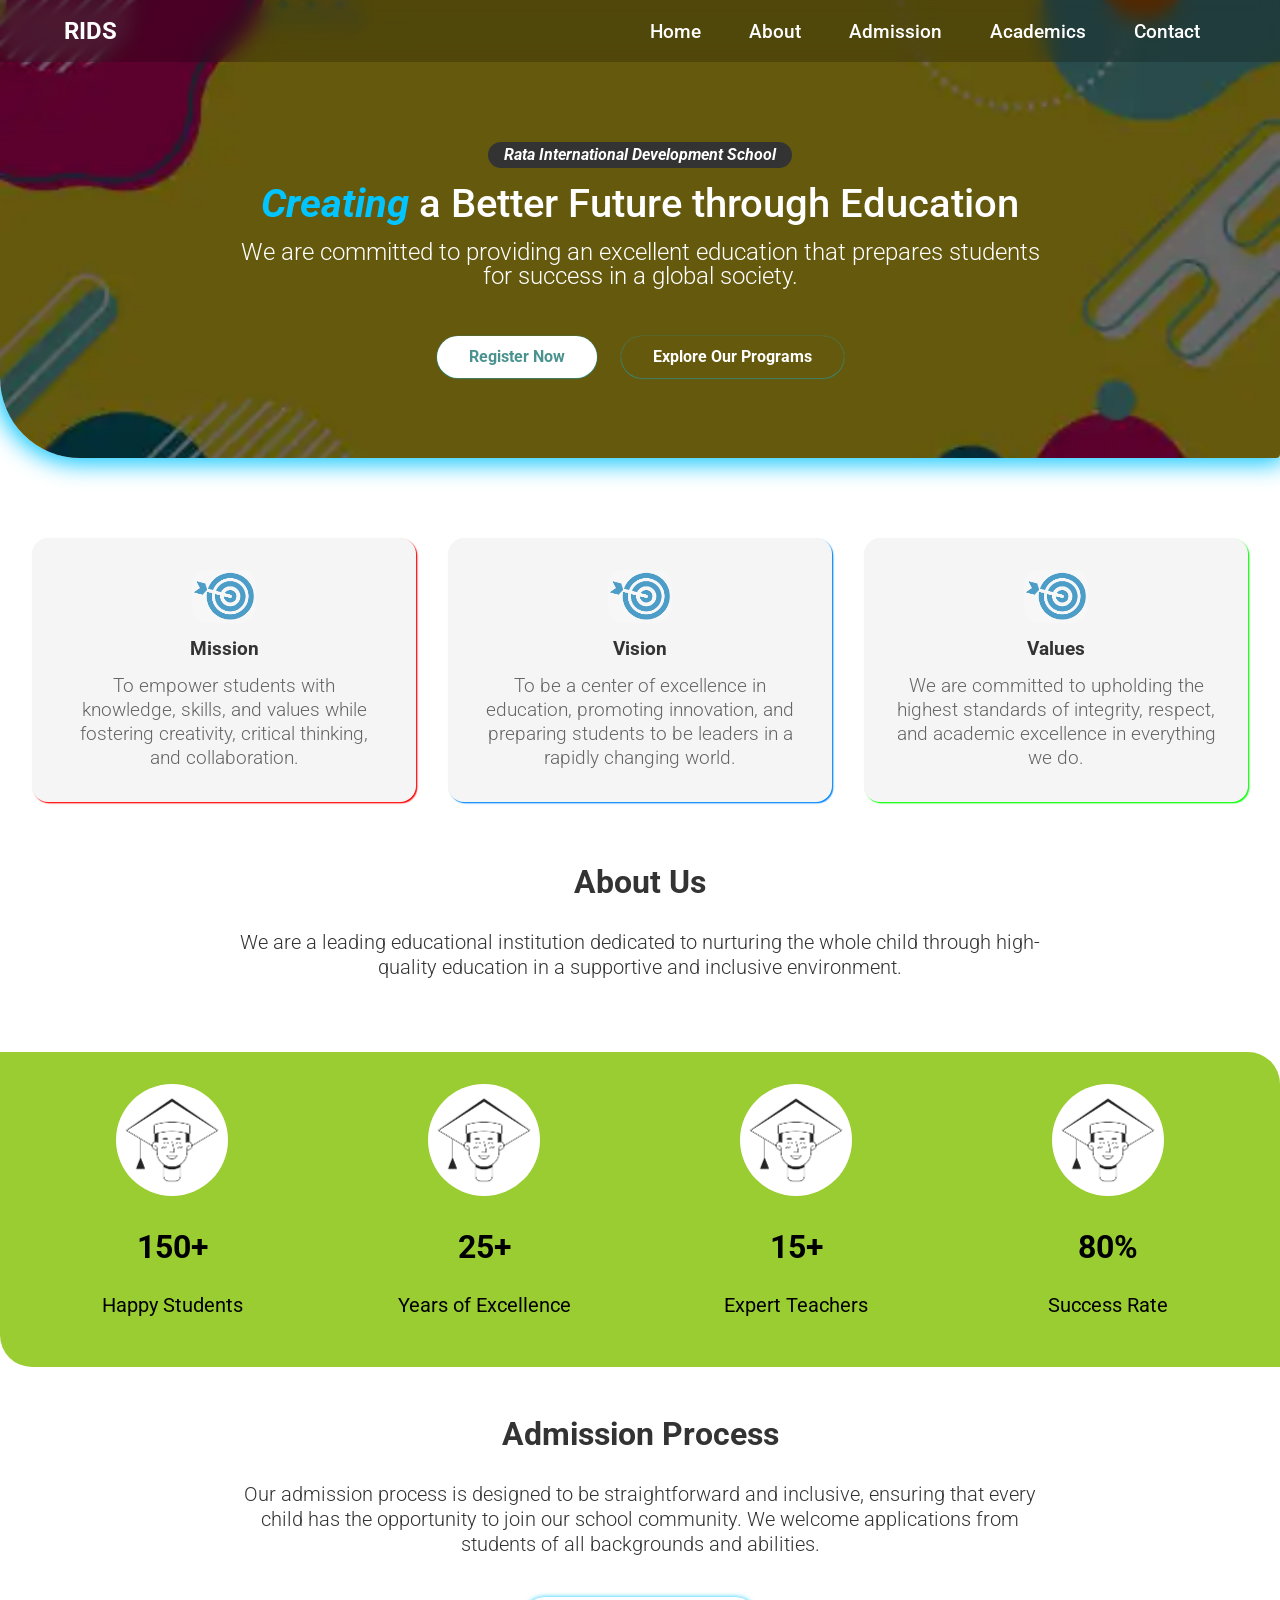
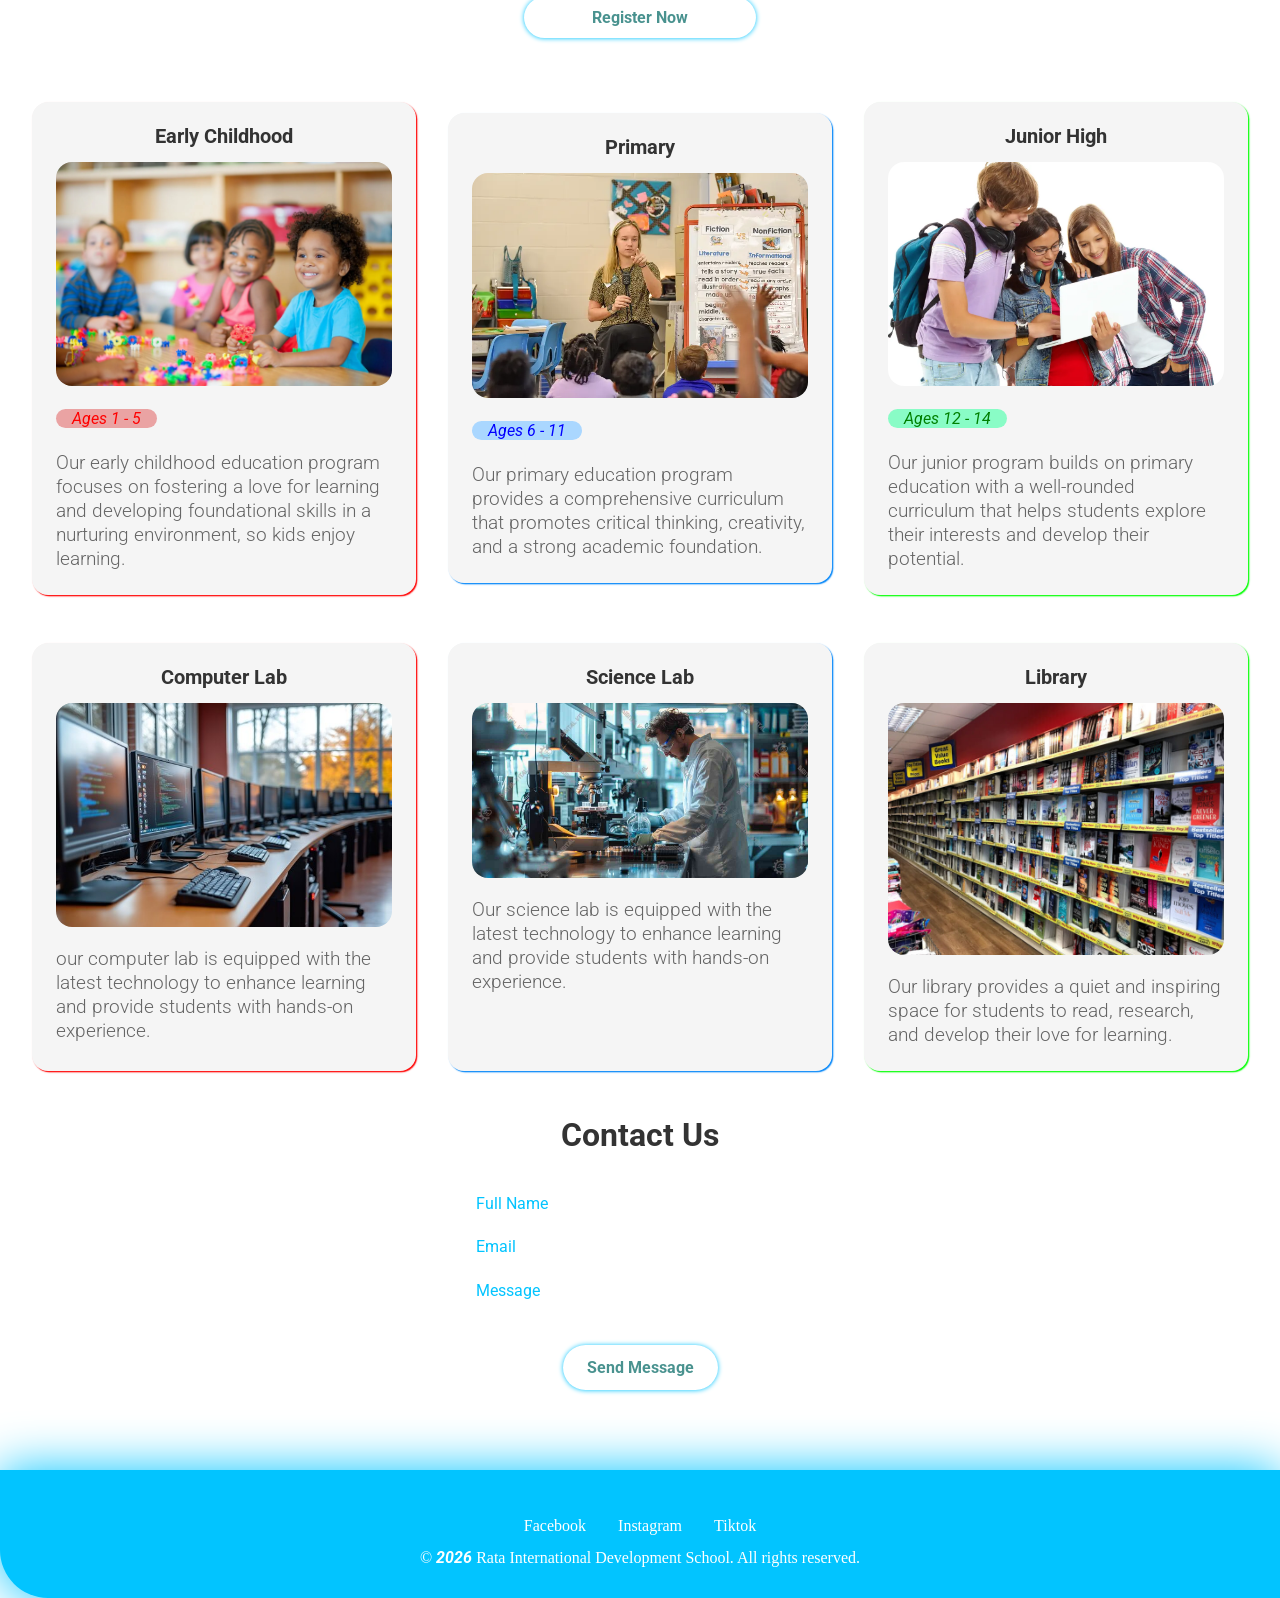
<file: index.html>
<!DOCTYPE html>
<html lang="en">

<head>
    <meta charset="UTF-8">
    <meta name="viewport" content="width=device-width, initial-scale=1.0">
    <title>Rata International Development School- Home</title>
    <!-- Add this near the top of your <head> tag -->
    <link rel="preload" as="image" href="images/ece_background_copy.webp" type="image/webp">
    <link rel="preconnect" href="https://fonts.googleapis.com">
    <link rel="preconnect" href="https://fonts.gstatic.com" crossorigin>
    <link href="https://fonts.googleapis.com/css2?family=Roboto:ital,wght@0,100..900;1,100..900&display=swap"
        rel="stylesheet">
    <link rel="stylesheet" href="./app.css">
</head>

<body>
    <div class="container">

        <nav class="navbar">
            <div class="navbar-container">
                <a href="./index.html" class="navbar-logo">RIDS</a>
                <button class="navbar-toggle">
                    <span class="bar"></span>
                    <span class="bar"></span>
                    <span class="bar"></span>
                </button>
                <ul class="navbar-menu">
                    <li><a href="./index.html">Home</a></li>
                    <li><a href="#home_about_us">About</a></li>
                    <li><a href="#home_admission">Admission</a></li>
                    <li><a href="#home_programs">Academics</a></li>
                    <li><a href="#contact_us">Contact</a></li>
                </ul>
            </div>
        </nav>
        <main>
            <section class=" home_hero_content">
                <span class="sch-name">Rata International Development School</span>
                <h1><span>Creating</span> a Better Future through Education</h1>
                <p>We are committed to providing an excellent education that prepares students for success in a global
                    society.</p>
                <div class="home_links">
                    <a href="./admission-form.html" class="apply_now">Register Now</a>
                    <a href="#home_programs" class="explore_programs">Explore Our Programs</a>
                </div>
            </section>
    </div>


    <section class="cards">
        <div class="card">
            <img src="./images/cards_icon.png" alt="Card Image">
            <h3 class="feature_header">Mission</h3>
            <p>To empower students with knowledge, skills, and values while fostering creativity, critical
                thinking, and
                collaboration.</p>
        </div>
        <div class="card">
            <img src="./images/cards_icon.png" alt="Card Image">
            <h3 class="feature_header">Vision</h3>
            <p>To be a center of excellence in education, promoting innovation, and preparing students to be
                leaders in
                a rapidly changing world.</p>
        </div>
        <div class="card">
            <img src="./images/cards_icon.png" alt="Card Image">
            <h3 class="feature_header">Values</h3>
            <p>We are committed to upholding the highest standards of integrity, respect, and academic
                excellence in
                everything we do.</p>
        </div>
    </section>



    <section>
        <div class="about_us" id="home_about_us">
            <h2>About Us</h2>
            <p>We are a leading educational institution dedicated to nurturing the whole child through
                high-quality
                education in a supportive and inclusive environment.</p>
        </div>
    </section>

    <section>
        <div id="management_content">
            <div id="management">
                <img src="./images/happy-student.png" alt="total number of students">
                <h3>150+</h3>
                <p>Happy Students</p>
            </div>
            <div id="management">
                <img src="./images/happy-student.png" alt="total number of students">
                <h3>25+</h3>
                <p>Years of Excellence</p>
            </div>
            <div id="management">
                <img src="./images/happy-student.png" alt="total number of students">
                <h3>15+</h3>
                <p>Expert Teachers</p>
            </div>
            <div id="management">
                <img src="./images/happy-student.png" alt="total number of students">
                <h3>80%</h3>
                <p>Success Rate</p>
            </div>
        </div>
    </section>

    <section>
        <div class="admission" id="home_admission">
            <h3>Admission Process</h3>
            <p>Our admission process is designed to be straightforward and inclusive, ensuring that every child
                has the
                opportunity to join our school community. We welcome applications from students of all
                backgrounds and
                abilities.</p>
            <div class="apply_now_mid">
                <button class="btn_apply_now">
                    <a href="./admission-form.html">Register Now</a>
                </button>
            </div>
        </div>
    </section>


    <!-- Programs Section -->

    <section>
        <div class="programs" id="home_programs">
            <div class="program">
                <a href="./early_childhood.html">
                    <h4>Early Childhood</h4>
                    <img src="./images/early_childhood.webp" alt="Early Childhood Education" loading="lazy">
                    <p class="ages earlychild-ages"><span>Ages 1 - 5</span></p>
                    <p>Our early childhood education program focuses on fostering a love for learning and developing
                        foundational skills in a nurturing environment, so kids enjoy learning.</p>
                </a>
            </div>
            <div class="program">
                <a href="./primaryeducation.html">
                    <h4>Primary</h4>
                    <img src="./images/mid_level.webp" alt="Child Learning" loading="lazy">
                    <p class="ages primary-age"><span>Ages 6 - 11</span></p>
                    <p>Our primary education program provides a comprehensive curriculum that promotes critical
                        thinking,
                        creativity, and a strong academic foundation.</p>
                </a>
            </div>
            <div class="program">
                <a href="./junior_high.html">
                    <h4>Junior High</h4>
                    <img src="./images/teenagers-watching-some-videos.webp" alt="Junior Students Learning"
                        loading="lazy">
                    <p class="ages junior-age"><span>Ages 12 - 14</span></p>
                    <p>Our junior program builds on primary education with a well-rounded curriculum that helps
                        students
                        explore their interests and develop their potential.</p>
                </a>
            </div>
        </div>
        </div>
    </section>

    <!-- Facilities Section -->

    <section>
        <div class="facilities" id="home_facilities">
            <div class="facility">
                <h4>Computer Lab</h4>
                <img src="./images/computer_lab.jpg" alt="Computer Lab" loading="lazy">
                <p>our computer lab is equipped with the latest technology to enhance learning and provide students with
                    hands-on experience.</p>
            </div>
            <div class="facility">
                <h4>Science Lab</h4>
                <img src="./images/science-lab.jpg" alt="Science Lab" loading="lazy">
                <p>Our science lab is equipped with the latest technology to enhance learning and provide students with
                    hands-on experience.</p>
            </div>
            <div class="facility">
                <h4>Library</h4>
                <img src="./images/bookstation.jpeg" alt="Library" loading="lazy">
                <p>Our library provides a quiet and inspiring space for students to read, research, and develop their
                    love for learning.</p>
            </div>
        </div>
    </section>

    <!-- Contact Us Section -->

    <section>
        <div id="contact_us" class="home_contact_us">
            <form>
                <h2>Contact Us</h2>
                <div class="form-example">
                    <label for="full_name">
                        <input type="text" id="full_name" name="full_name" size="40" placeholder="Full Name" required>
                    </label>
                </div>
                <div class="form-example">
                    <label for="email">
                        <input type="email" id="email" name="email" size="40" placeholder="Email" required>
                    </label>
                </div>
                <div class="form-example">
                    <label for="message">
                        <input id="message" name="message" placeholder="Message" maxlength="500" size="40" required>
                    </label>
                </div>
                <div id="btn_mess_button">
                    <button type="submit">Send Message</button>
                </div>
            </form>
        </div>
    </section>

    <!-- Footer Section -->

    <footer>
        <div class="social_media">
            <ul>
                <li><a href="https://www.facebook.com/" target="_blank">Facebook</a></li>
                <li><a href="https://www.instagram.com/" target="_blank">Instagram</a></li>
                <li><a href="https://www.tiktok.com/" target="_blank">Tiktok</a></li>
            </ul>
        </div>
        <p>&copy; <span id="copyrightYear"></span> Rata International Development School. All rights reserved.</p>
    </footer>
    </main>
    <script src="index.js"></script>
</body>

</html>
</file>
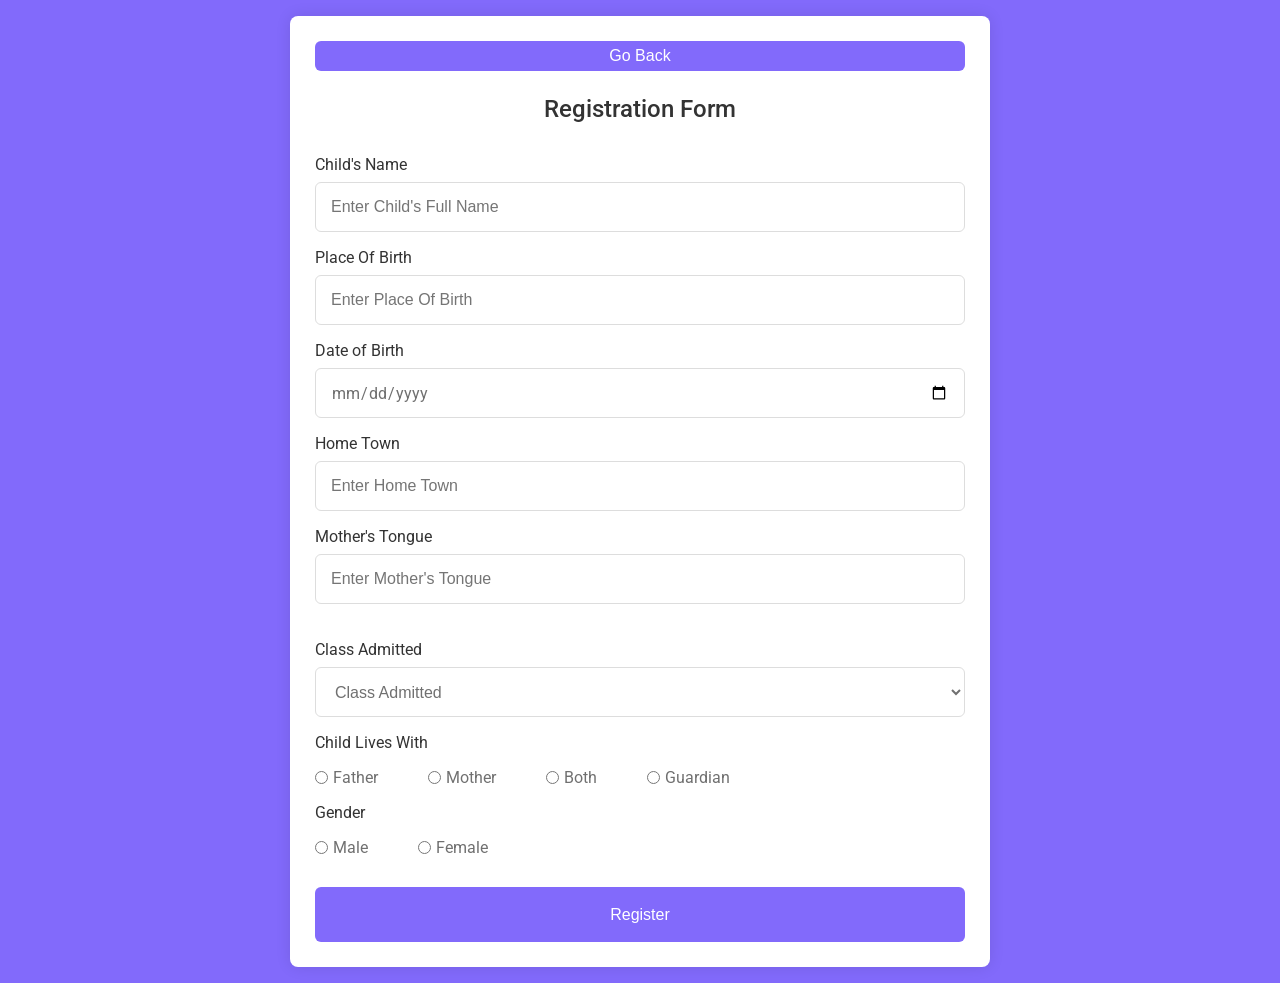
<file: admission-form.html>
<!DOCTYPE html>
<html lang="en">

<head>
    <meta charset="UTF-8">
    <meta name="viewport" content="width=device-width, initial-scale=1.0">
    <title>Registration Form</title>
    <link rel="preconnect" href="https://fonts.googleapis.com">
    <link rel="preconnect" href="https://fonts.gstatic.com" crossorigin>
    <link href="https://fonts.googleapis.com/css2?family=Roboto:ital,wght@0,100..900;1,100..900&display=swap"
        rel="stylesheet">
    <link rel="preconnect" href="https://fonts.googleapis.com">
    <link rel="preconnect" href="https://fonts.gstatic.com" crossorigin>
    <link
        href="https://fonts.googleapis.com/css2?family=Open+Sans:ital,wght@0,300..800;1,300..800&family=Roboto:ital,wght@0,100..900;1,100..900&display=swap"
        rel="stylesheet">
    <link rel="stylesheet" href="./admission.css">
</head>

<body>
    <section class="container-form">
        <div class="back-btn">
            <a href="./index.html">
                <button>Go Back</button>
            </a>
        </div>
        <header class="registration">Registration Form</header>
        <form action="#" class="form" id="registrationForm" autocomplete="off">
            <div class="input-box">
                <label for="childName">Child's Name</label>
                <input type="text" id="childName" placeholder="Enter child's full name">
                <p id="nameHint"></p>
            </div>
            <div class="input-box">
                <label for="placeOfBirth">Place Of Birth</label>
                <input type="text" id="placeOfBirth" placeholder="Enter place of birth">
            </div>
            <div class="input-box">
                <label for="dateOfBirth">Date of Birth</label>
                <input type="date" id="dateOfBirth" name="date" placeholder="Date of birth">
            </div>

            <div class="input-box">
                <label for="homeTown">Home Town</label>
                <input type="text" id="homeTown" placeholder="Enter home town">
            </div>
            <div class="input-box address">
                <label for="motherTongue">Mother's Tongue</label>
                <input type="text" id="motherTongue" placeholder="Enter mother's tongue">
            </div>
            <div class="input-box class-admitted">
                <label>Class Admitted</label>
            </div>
            <div class="select-box">
                <select id="classAdmitted">
                    <option value="" disabled selected>Class Admitted</option>
                    <option value="creche">Creche/Nursery</option>
                    <option value="kg-1">Kindergarten 1</option>
                    <option value="kg-2">Kindergarten 2</option>
                    <option value="b-1">Basic 1</option>
                    <option value="b-2">Basic 2</option>
                    <option value="b-3">Basic 3</option>
                    <option value="b-4">Basic 4</option>
                    <option value="b-5">Basic 5</option>
                    <option value="b-6">Basic 6</option>
                    <option value="b-7">Basic 7</option>
                    <option value="b-8">Basic 8</option>
                </select>
            </div>
            <div class="parent-box">
                <h3>Child Lives With</h3>
                <div class="parent-option" id="parentSelected">
                    <div class="radio-option">
                        <input type="radio" id="check-father" class="parent-toggle" name="radio" value="father">
                        <label for="check-father">Father</label>
                    </div>
                    <div class="radio-option">
                        <input type="radio" id="check-mother" class="parent-toggle" name="radio" value="mother">
                        <label for="check-mother">Mother</label>
                    </div>
                    <div class="radio-option">
                        <input type="radio" id="check-both-parents" class="parent-toggle" name="radio" value="both">
                        <label for="check-both-parents">Both</label>
                    </div>
                    <div class="radio-option">
                        <input type="radio" id="check-guardian" class="parent-toggle" name="radio" value="guardian">
                        <label for="check-guardian">Guardian</label>
                    </div>
                </div>
            </div>

            <div class="gender-box">
                <h3>Gender</h3>
                <div class="gender-option" id="genderSelected">
                    <div class="gender">
                        <input type="radio" id="check-male" name="gender" value="Male">
                        <label for="check-male">Male</label>
                    </div>
                    <div class="gender">
                        <input type="radio" id="check-female" name="gender" value="Female">
                        <label for="check-female">Female</label>
                    </div>
                </div>
            </div>
            <div class="family-name">
                <div class="mother-data">
                    <div class="input-box">
                        <h3>Mother's Details</h3>
                        <label>Mother's Full Name</label>
                        <input type="text" id="motherName" placeholder="Enter mother's full name">
                        <div class="input-box column">
                            <input type="text" id="motherAddress" placeholder="Enter address">
                            <input type="text" id="motherContact" maxlength="10" placeholder="Enter contact">
                        </div>
                        <p id="motherContactHint" class="contactHint"></p>
                    </div>
                </div>

                <div class="father-data">
                    <div class="input-box">
                        <h3>Father's Details</h3>
                        <label>Father's Full Name</label>
                        <input type="text" id="fatherName" placeholder="Enter father's full name">
                        <div class="input-box column">
                            <input type="text" id="fatherAddress" placeholder="Enter address">
                            <input type="text" id="fatherContact" maxlength="10" placeholder="Enter contact">
                        </div>
                        <p id="fatherContactHint" class="contactHint"></p>
                    </div>
                </div>

                <div class="guardian-data">
                    <div class="input-box">
                        <h3>Guardian's Details</h3>
                        <label>Guardian's Full Name</label>
                        <input type="text" id="guardianName" placeholder="Enter guardian's full name">
                        <div class="input-box column">
                            <input type="text" id="guardianAddress" placeholder="Enter address">
                            <input type="text" id="guardianContact" maxlength="10" placeholder="Enter contact">
                        </div>
                        <p id="guardianContactHint" class="contactHint"></p>
                    </div>
                </div>


                <div class="both-data">
                    <div class="input-box">
                        <h3>Both Parent's Details</h3>
                        <label>Mother's Full Name</label>
                        <input type="text" id="bothMotherName" placeholder="Enter mother's full name">
                    </div>
                    <div class="input-box column">
                        <input type="text" id="bothMotherAddress" placeholder="Enter address">
                        <input type="text" id="bothMotherContact" maxlength="10" placeholder="Enter contact">
                    </div>

                    <p id="bothMotherContactHint" class="contactHint"></p>

                    <div class="input-box">
                        <label>Father's Full Name</label>
                        <input type="text" id="bothFatherName" placeholder="Enter father's full name">
                    </div>
                    <div class="input-box column">
                        <input type="text" id="bothFatherAddress" placeholder="Enter address">
                        <input type="text" id="bothFatherContact" maxlength="10" placeholder="Enter contact">
                    </div>
                    <p id="bothFatherContactHint" class="contactHint"></p>
                </div>
            </div>
            <div class="button">
                <input type="submit" id="registerButton" value="Register">
            </div>
            <div id="submitSuccessMsg" class="success-message" style="display: none;"></div>
        </form>
    </section>
    <script src="./registrationForm.js"></script>
</body>

</html>
</file>
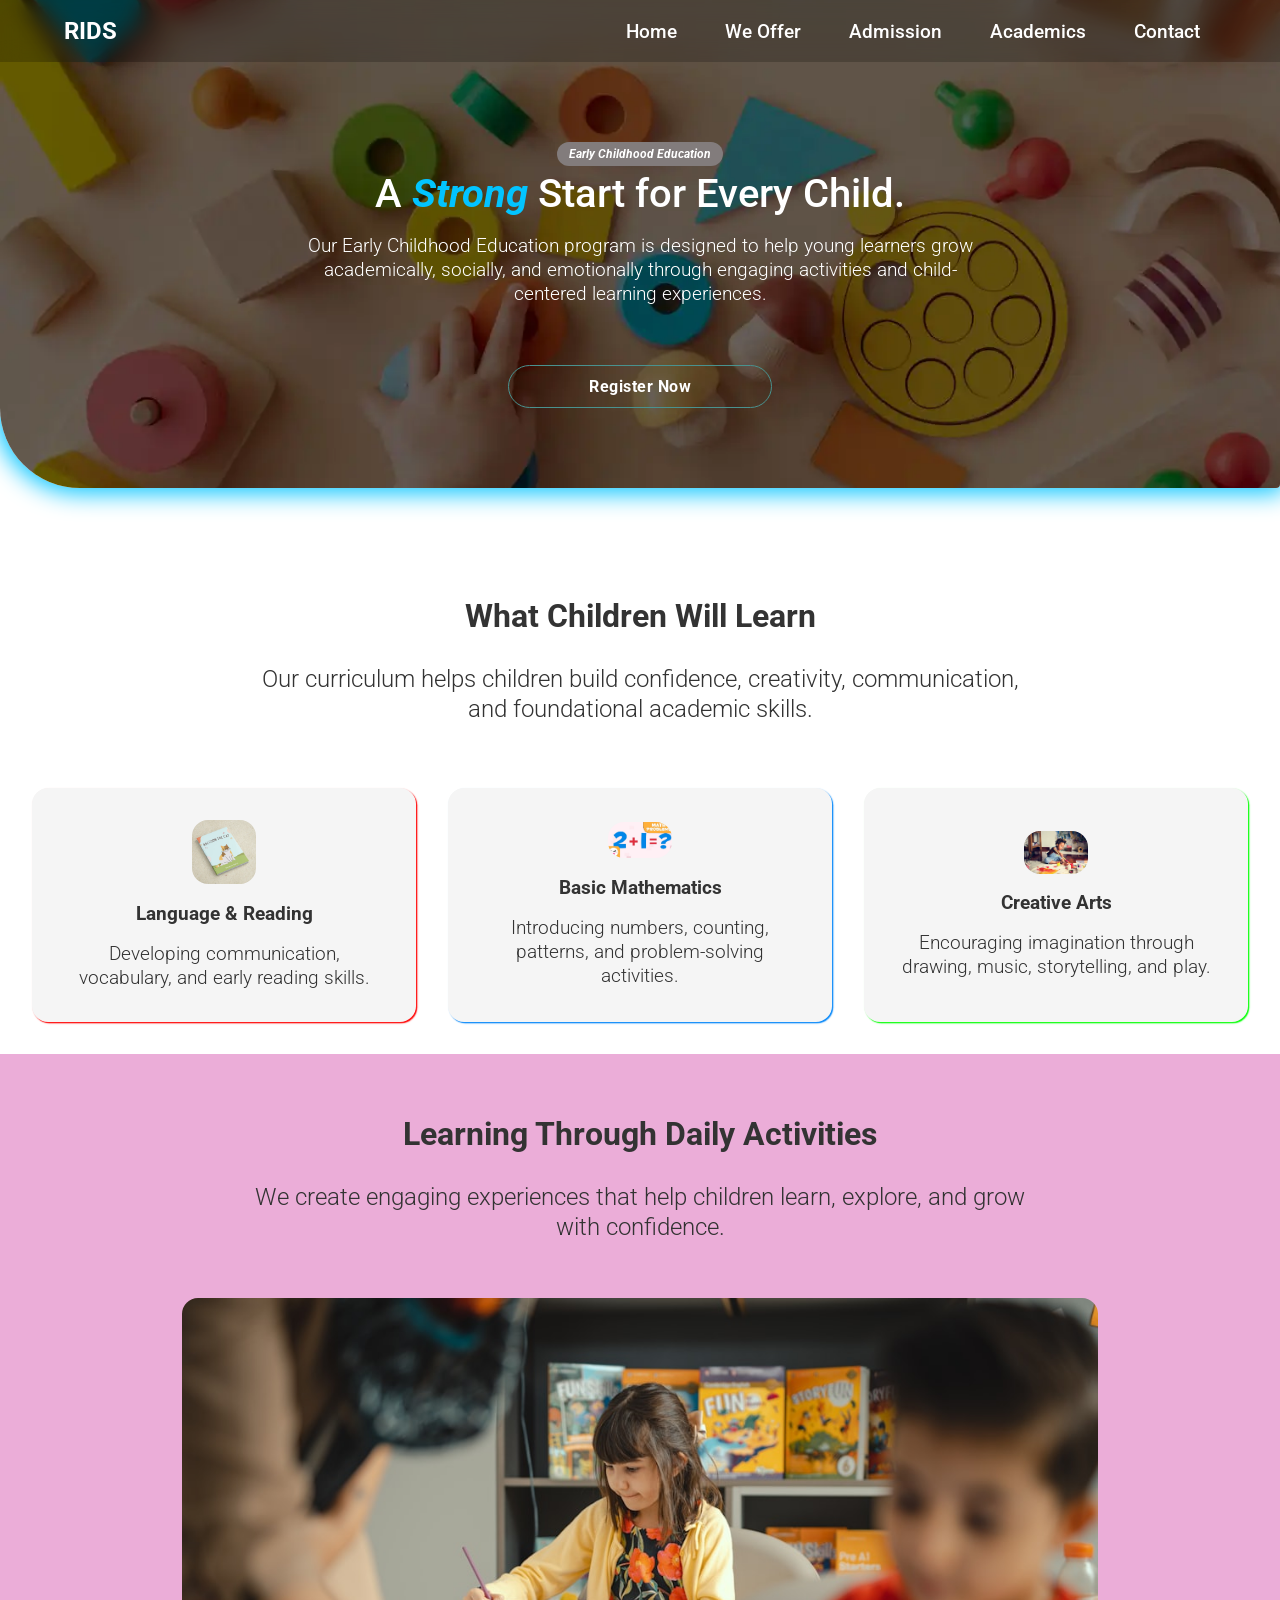
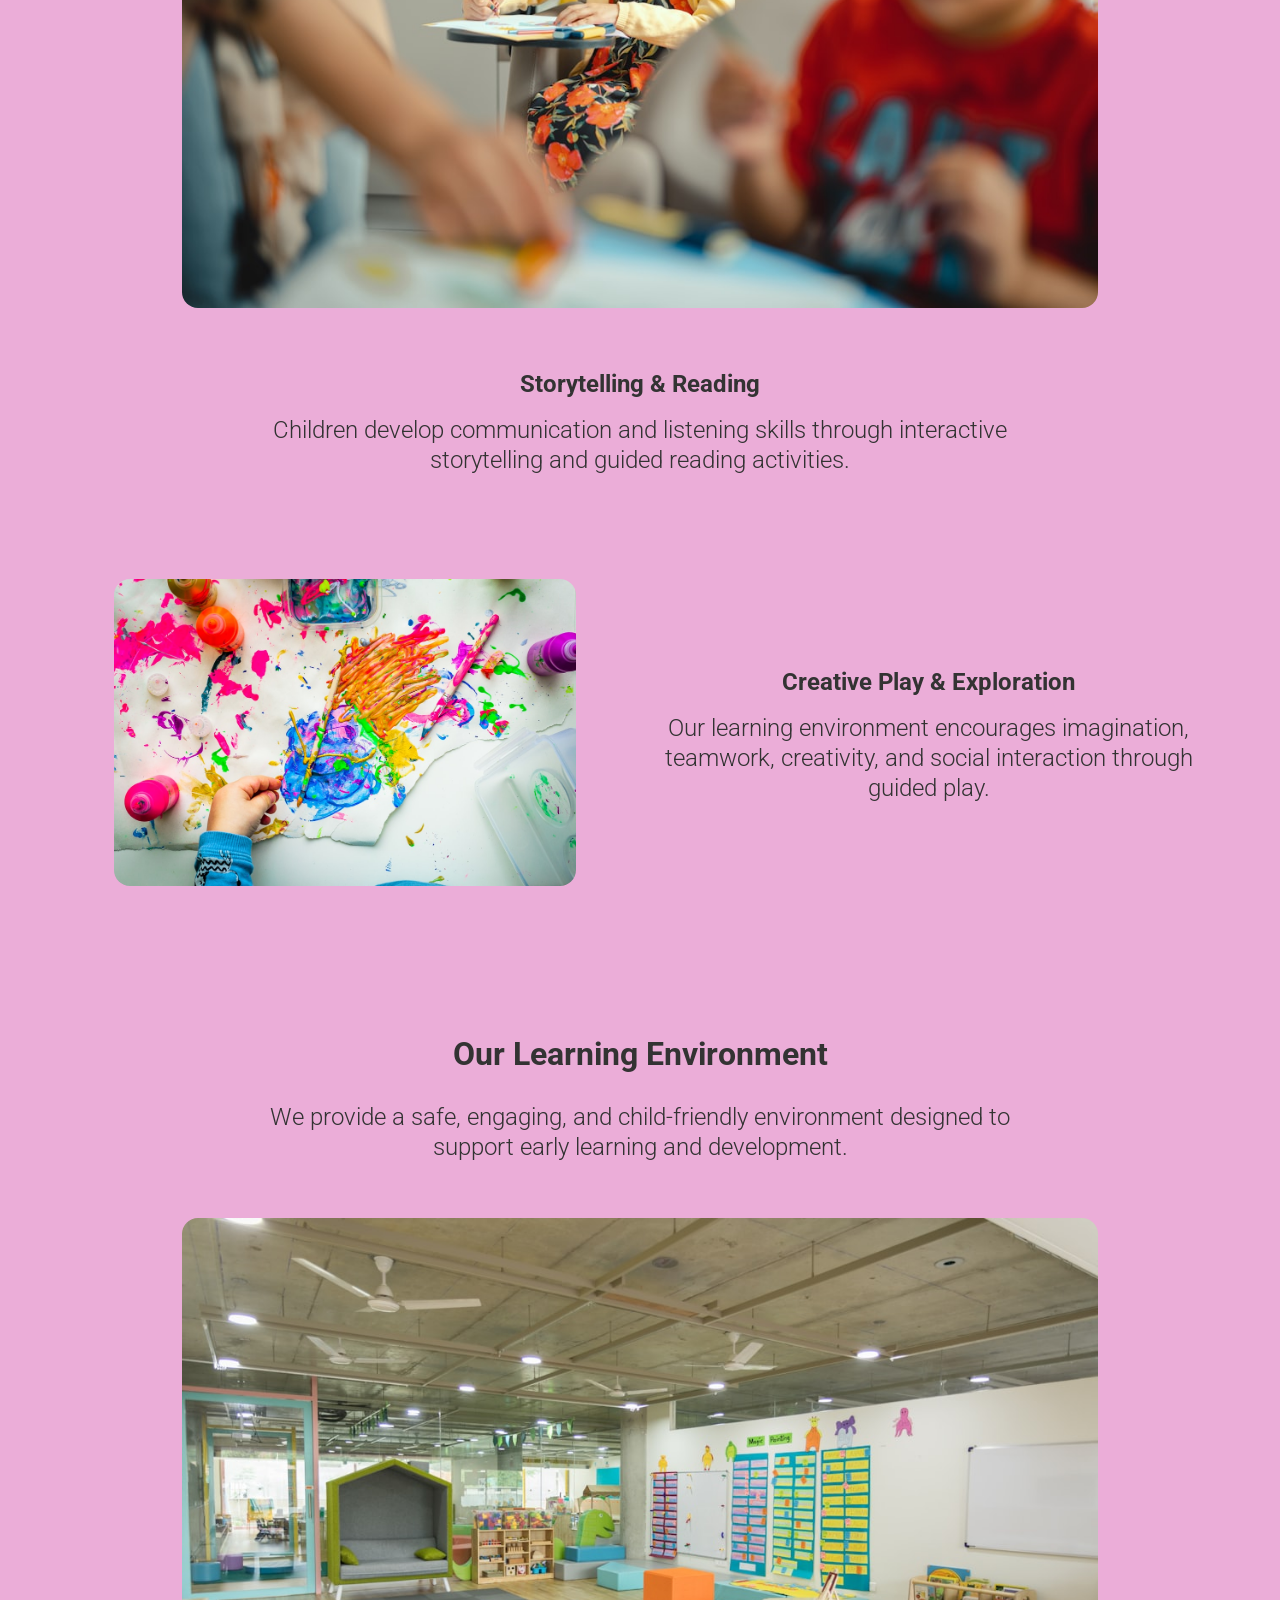
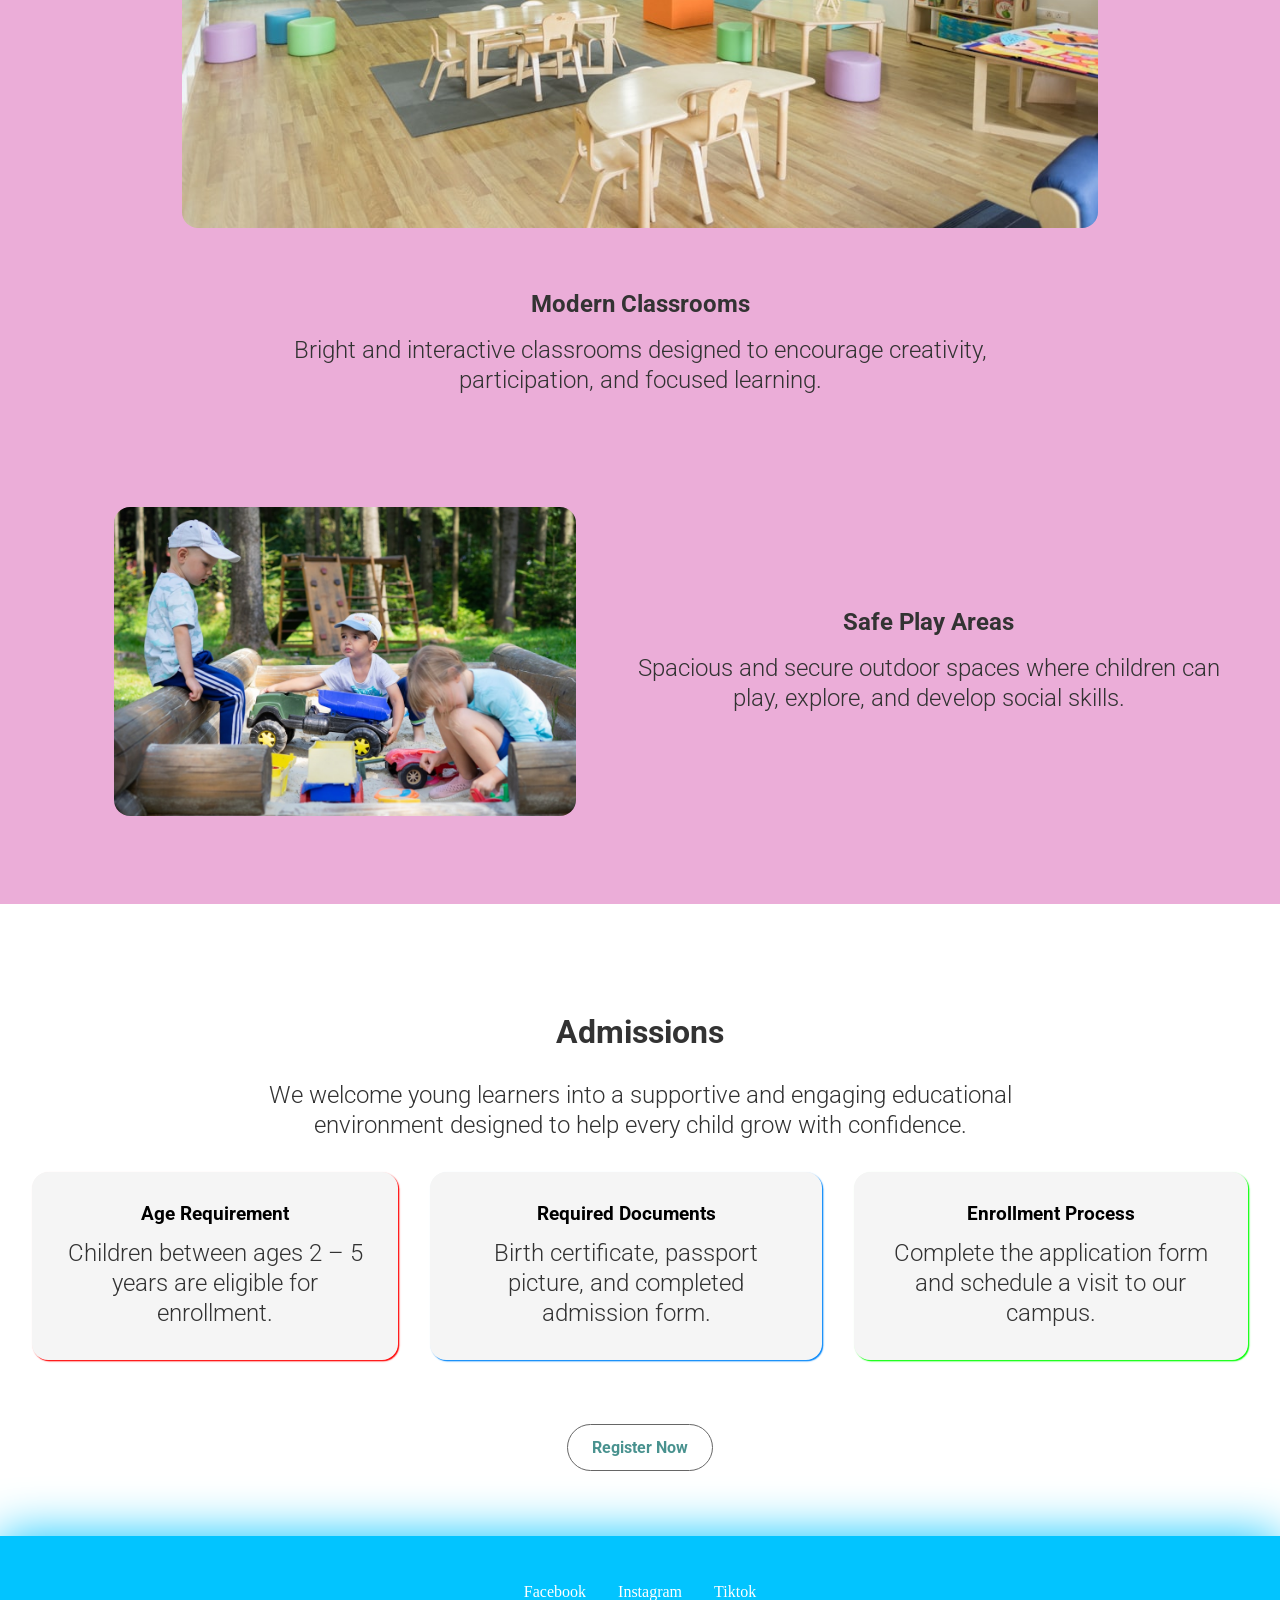
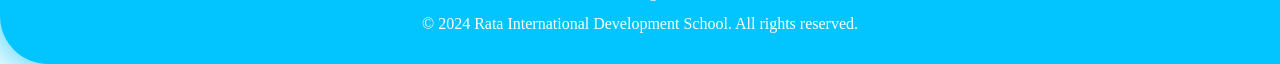
<file: early_childhood.html>
<!DOCTYPE html>
<html lang="en">

<head>
    <meta charset="UTF-8">
    <meta name="viewport" content="width=device-width, initial-scale=1.0">
    <title>Early Childhood Education</title>
    <!-- Add this near the top of your <head> tag -->
    <link rel="preload" as="image" href="images/classroom_copy.webp" type="image/webp">
    <link rel="preconnect" href="https://fonts.googleapis.com">
    <link rel="preconnect" href="https://fonts.gstatic.com" crossorigin>
    <link href="https://fonts.googleapis.com/css2?family=Roboto:ital,wght@0,100..900;1,100..900&display=swap"
        rel="stylesheet">

    <link rel="stylesheet" href="./app.css">
</head>

<body>
    <div class="container-ece">
        <nav class="navbar">
            <div class="navbar-container">
                <a href="./index.html" class="navbar-logo">RIDS</a>
                <button class="navbar-toggle">
                    <span class="bar"></span>
                    <span class="bar"></span>
                    <span class="bar"></span>
                </button>
                <ul class="navbar-menu">
                    <li><a href="./index.html">Home</a></li>
                    <li><a href="#learning">We Offer</a></li>
                    <li><a href="#admission_section">Admission</a></li>
                    <li><a href="#activities-section">Academics</a></li>
                    <li><a href="#home_contact_us">Contact</a></li>
                </ul>
            </div>
        </nav>

        <main id="main_background_content">
            <section class="ece_hero">
                <div class="ece_hero_content">
                    <span class="ece">Early Childhood Education</span>
                    <h1>A <span>Strong</span> Start for Every Child.</h1>
                    <p> Our Early Childhood Education program is designed to help young learners grow academically,
                        socially, and emotionally through engaging activities and child-centered learning experiences.
                    </p>
                    <a href="./admission-form.html" class="ece_btn">Register Now</a>
                </div>
            </section>
    </div>

    <section class="learning_section" id="learning">
        <div class="learning_heading">
            <h2>What Children Will Learn</h2>
            <p>
                Our curriculum helps children build confidence, creativity, communication, and foundational academic
                skills.
            </p>
        </div>
        <div class="learning_cards">
            <div class="learning_card">
                <img src="./images/books.webp" alt="Reading Icon">
                <h3>Language & Reading</h3>
                <p>
                    Developing communication, vocabulary, and early reading skills.
                </p>
            </div>
            <div class="learning_card">
                <img src="./images/math-basics.jpg" alt="Math Icon">
                <h3>Basic Mathematics</h3>
                <p>
                    Introducing numbers, counting, patterns, and problem-solving activities.
                </p>
            </div>
            <div class="learning_card">
                <img src="./images/artwork.jpg" alt="Creativity Icon">
                <h3>Creative Arts</h3>
                <p>
                    Encouraging imagination through drawing, music, storytelling, and play.
                </p>
            </div>
        </div>
    </section>

    <section class="activities_section" id="activities-section">
        <div class="activities_heading">
            <h2>Learning Through Daily Activities</h2>
            <p>
                We create engaging experiences that help children learn, explore, and grow with confidence.
            </p>
        </div>
        <div class="activity">
            <div class="activity_image">
                <img src="./images/story-telling.jpg" alt="Storytelling Activity">
            </div>
            <div class="activity_content">
                <h3>Storytelling & Reading</h3>
                <p>
                    Children develop communication and listening skills through interactive storytelling and guided
                    reading activities.
                </p>
            </div>
        </div>
        <div class="activity reverse">
            <div class="activity_image">
                <img src="./images/creative.jpg" alt="Play Activities">
            </div>
            <div class="activity_content">
                <h3>Creative Play & Exploration</h3>
                <p>
                    Our learning environment encourages imagination, teamwork, creativity, and social interaction
                    through guided play.
                </p>
            </div>
        </div>
    </section>


    <section class="ece_facilities_section">
        <div class="ece_facilities_heading">
            <h2>Our Learning Environment</h2>
            <p>
                We provide a safe, engaging, and child-friendly environment designed to support early learning and
                development.
            </p>
        </div>
        <div class="ece_facility">
            <div class="ece_facility_image">
                <img src="./images/modern-class.jpg" alt="Modern Classroom">
            </div>
            <div class="ece_facility_content">
                <h3>Modern Classrooms</h3>
                <p>
                    Bright and interactive classrooms designed to encourage creativity, participation, and focused
                    learning.
                </p>
            </div>
        </div>
        <div class="ece_facility reverse">
            <div class="ece_facility_image">
                <img src="./images/play-ground.jpg" alt="Safe Playground">
            </div>
            <div class="ece_facility_content">
                <h3>Safe Play Areas</h3>
                <p>
                    Spacious and secure outdoor spaces where children can play, explore, and develop social skills.
                </p>
            </div>
        </div>
    </section>

    <section class="ece_admission_section" id="admission_section">
        <div class="ece_admission_content">
            <h2>Admissions</h2>
            <p>
                We welcome young learners into a supportive and engaging educational environment designed to help
                every child grow with confidence.
            </p>
            <div class="ece_admission_requirements">
                <div class="ece_requirement">
                    <h3>Age Requirement</h3>
                    <p>Children between ages 2 – 5 years are eligible for enrollment.</p>
                </div>
                <div class="ece_requirement">
                    <h3>Required Documents</h3>
                    <p>Birth certificate, passport picture, and completed admission form.</p>
                </div>
                <div class="ece_requirement">
                    <h3>Enrollment Process</h3>
                    <p>Complete the application form and schedule a visit to our campus.</p>
                </div>
            </div>
            <a href="./admission-form.html" class="ece_admission_btn">Register Now</a>
        </div>
    </section>

    <!-- Footer Section -->

    <footer>
        <div class="social_media">
            <ul>
                <li><a href="https://www.facebook.com/" target="_blank">Facebook</a></li>
                <li><a href="https://www.instagram.com/" target="_blank">Instagram</a></li>
                <li><a href="https://www.tiktok.com/" target="_blank">Tiktok</a></li>
            </ul>
        </div>
        <p>&copy; 2024 Rata International Development School. All rights reserved.</p>
    </footer>
    </main>
    <script src="./index.js"></script>
</body>

</html>
</file>
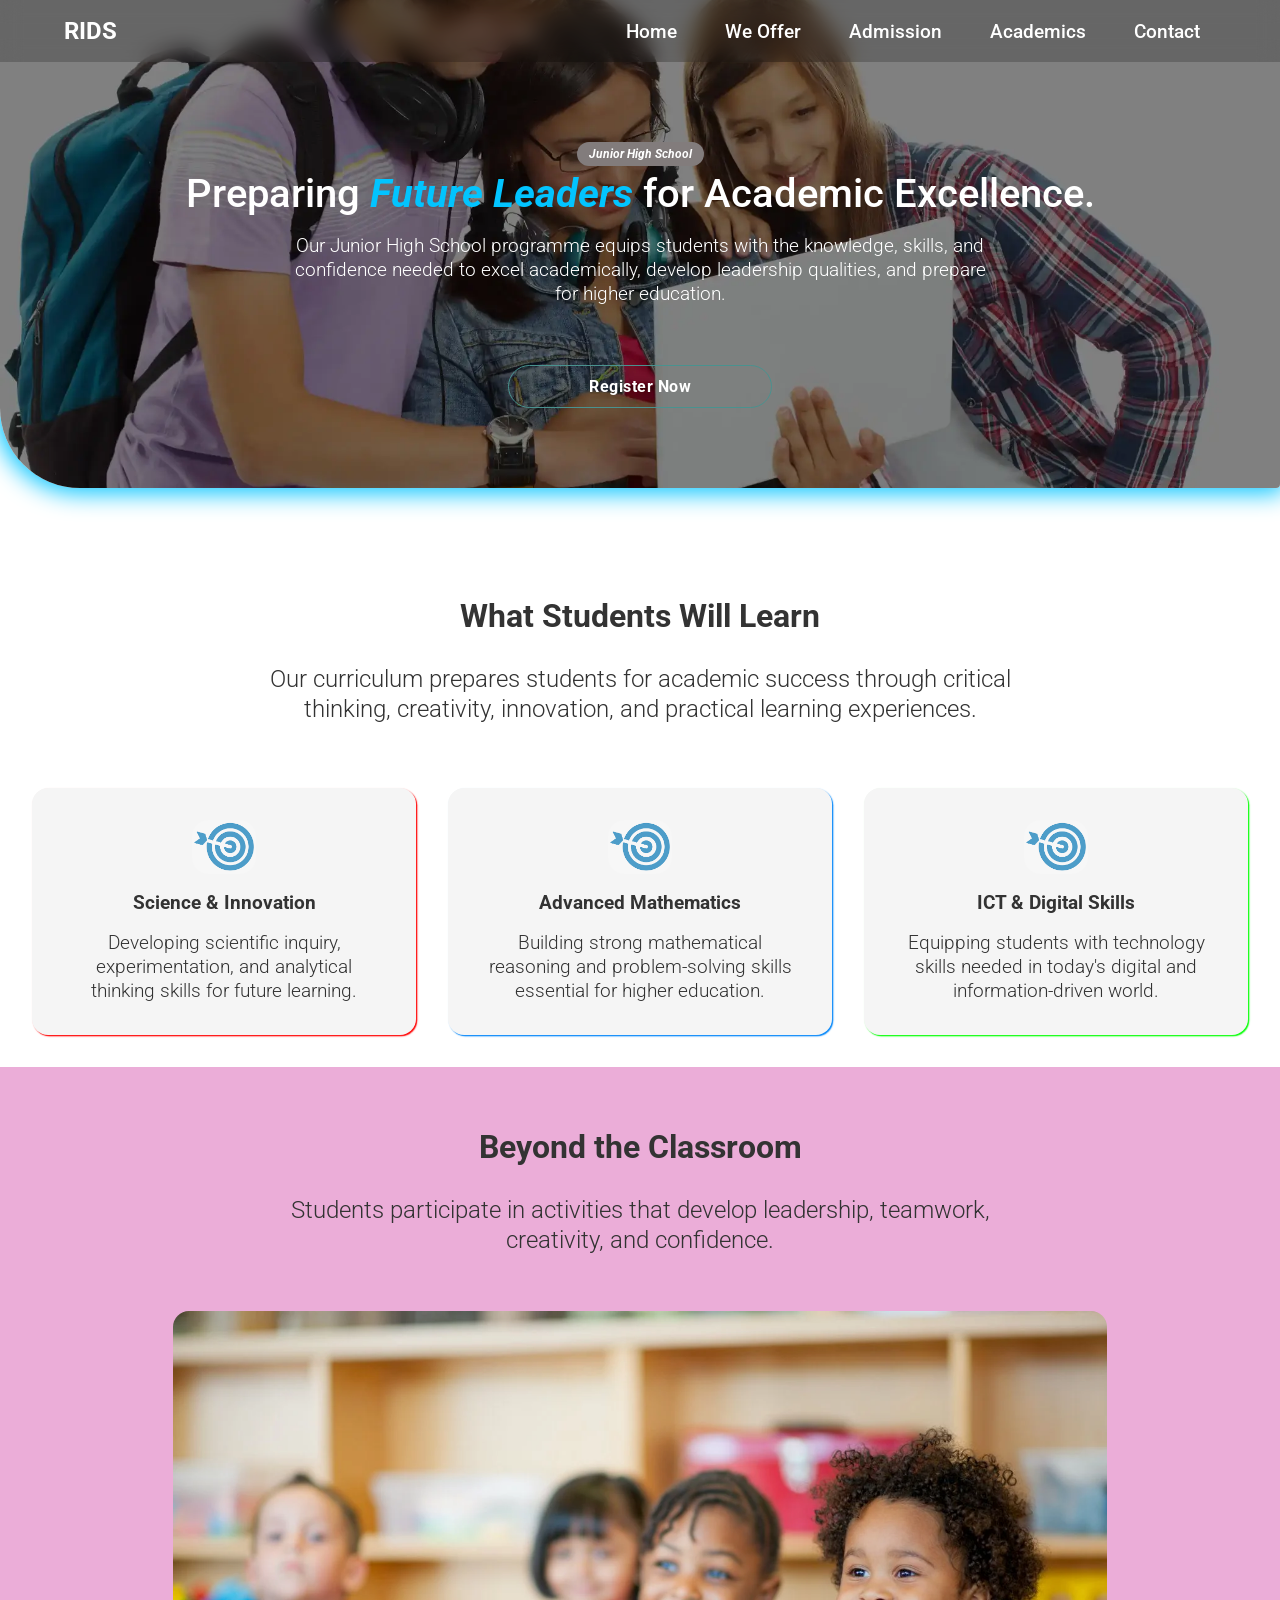
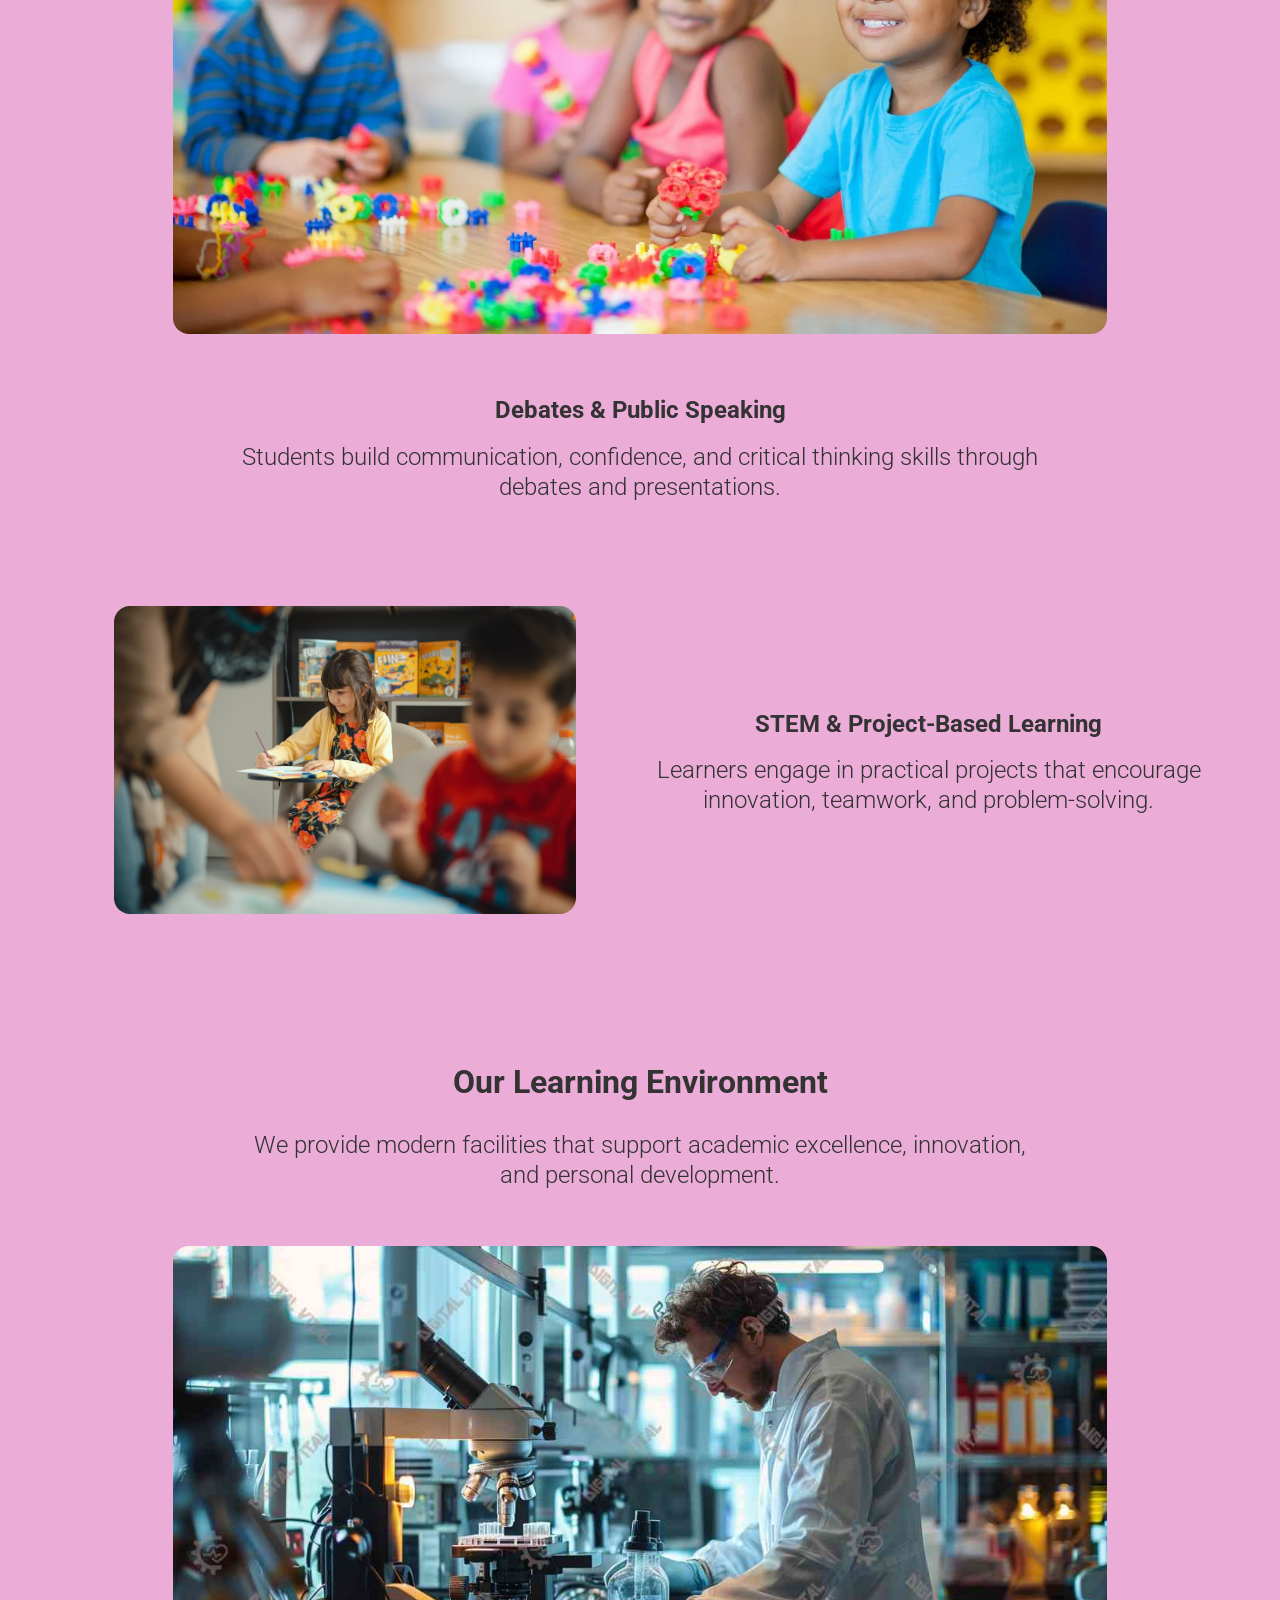
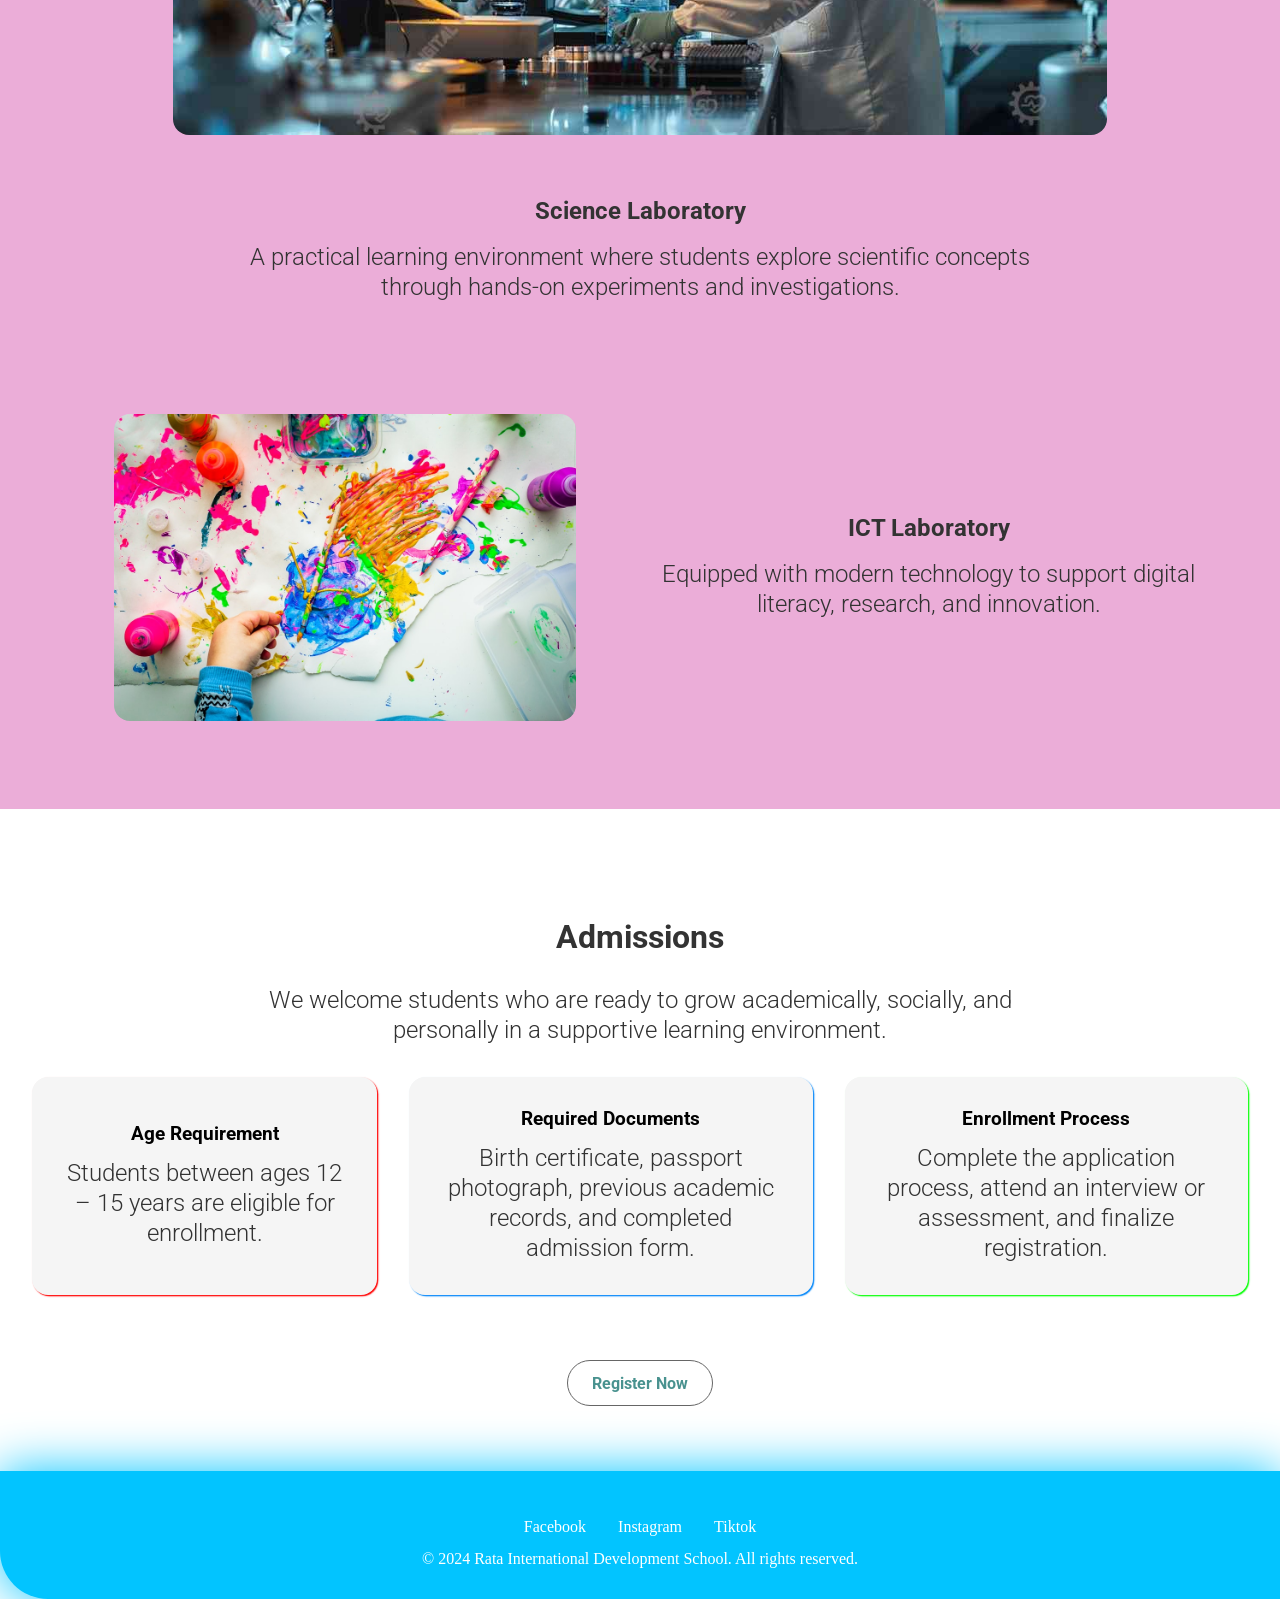
<file: junior_high.html>
<!DOCTYPE html>
<html lang="en">

<head>
    <meta charset="UTF-8">
    <meta name="viewport" content="width=device-width, initial-scale=1.0">
    <title>Junior High Education</title>
    <!-- Add this near the top of your <head> tag -->
    <link rel="preload" as="image" href="images/junior_high.webp" type="image/webp">
    <link rel="preconnect" href="https://fonts.googleapis.com">
    <link rel="preconnect" href="https://fonts.gstatic.com" crossorigin>
    <link href="https://fonts.googleapis.com/css2?family=Roboto:ital,wght@0,100..900;1,100..900&display=swap"
        rel="stylesheet">

    <link rel="stylesheet" href="./app.css">
</head>

<body>

    <div class="container-junior">

        <nav class="navbar">
            <div class="navbar-container">
                <a href="./index.html" class="navbar-logo">RIDS</a>
                <button class="navbar-toggle">
                    <span class="bar"></span>
                    <span class="bar"></span>
                    <span class="bar"></span>
                </button>
                <ul class="navbar-menu">
                    <li><a href="./index.html">Home</a></li>
                    <li><a href="#learning">We Offer</a></li>
                    <li><a href="#admission_section">Admission</a></li>
                    <li><a href="#activities-section">Academics</a></li>
                    <li><a href="#home_contact_us">Contact</a></li>
                </ul>
            </div>
        </nav>

        <main id="main_background_content">
            <section class="ece_hero">
                <div class="ece_hero_content">
                    <span class="ece">Junior High School</span>
                    <h1>Preparing <span>Future Leaders</span> for Academic Excellence.</h1>
                    <p>
                        Our Junior High School programme equips students with the knowledge,
                        skills, and confidence needed to excel academically, develop leadership
                        qualities, and prepare for higher education.
                    </p>
                    <a href="./admission-form.html" class="ece_btn">Register Now</a>
                </div>
            </section>
    </div>


    <section class="learning_section" id="learning">
        <div class="learning_heading">
            <h2>What Students Will Learn</h2>
            <p>
                Our curriculum prepares students for academic success through critical
                thinking, creativity, innovation, and practical learning experiences.
            </p>
        </div>
        <div class="learning_cards">
            <div class="learning_card">
                <img src="./images/cards_icon.png" alt="Science">
                <h3>Science & Innovation</h3>
                <p>
                    Developing scientific inquiry, experimentation, and analytical
                    thinking skills for future learning.
                </p>
            </div>
            <div class="learning_card">
                <img src="./images/cards_icon.png" alt="Mathematics">
                <h3>Advanced Mathematics</h3>
                <p>
                    Building strong mathematical reasoning and problem-solving skills
                    essential for higher education.
                </p>
            </div>
            <div class="learning_card">
                <img src="./images/cards_icon.png" alt="ICT">
                <h3>ICT & Digital Skills</h3>
                <p>
                    Equipping students with technology skills needed in today's
                    digital and information-driven world.
                </p>
            </div>
        </div>
    </section>


    <section class="activities_section" id="activities-section">
        <div class="activities_heading">
            <h2>Beyond the Classroom</h2>
            <p>
                Students participate in activities that develop leadership,
                teamwork, creativity, and confidence.
            </p>
        </div>
        <div class="activity">
            <div class="activity_image">
                <img src="./images/early_childhood.webp" alt="Debate Club">
            </div>
            <div class="activity_content">
                <h3>Debates & Public Speaking</h3>
                <p>
                    Students build communication, confidence, and critical thinking
                    skills through debates and presentations.
                </p>
            </div>
        </div>
        <div class="activity reverse">
            <div class="activity_image">
                <img src="./images/story-telling.jpg" alt="STEM Projects">
            </div>
            <div class="activity_content">
                <h3>STEM & Project-Based Learning</h3>
                <p>
                    Learners engage in practical projects that encourage innovation,
                    teamwork, and problem-solving.
                </p>
            </div>
        </div>
    </section>


    <section class="ece_facilities_section">
        <div class="ece_facilities_heading">
            <h2>Our Learning Environment</h2>
            <p>
                We provide modern facilities that support academic excellence,
                innovation, and personal development.
            </p>
        </div>
        <div class="ece_facility">
            <div class="ece_facility_image">
                <img src="./images/science-lab.jpg" alt="Science Laboratory">
            </div>
            <div class="ece_facility_content">
                <h3>Science Laboratory</h3>
                <p>
                    A practical learning environment where students explore scientific
                    concepts through hands-on experiments and investigations.
                </p>
            </div>
        </div>
        <div class="ece_facility reverse">
            <div class="ece_facility_image">
                <img src="./images/creative.jpg" alt="Computer Laboratory">
            </div>
            <div class="ece_facility_content">
                <h3>ICT Laboratory</h3>
                <p>
                    Equipped with modern technology to support digital literacy,
                    research, and innovation.
                </p>
            </div>
        </div>
    </section>


    <section class="ece_admission_section" id="admission_section">
        <div class="ece_admission_content">
            <h2>Admissions</h2>
            <p>
                We welcome students who are ready to grow academically,
                socially, and personally in a supportive learning environment.
            </p>
            <div class="ece_admission_requirements">
                <div class="ece_requirement">
                    <h3>Age Requirement</h3>
                    <p>
                        Students between ages 12 – 15 years are eligible for enrollment.
                    </p>
                </div>
                <div class="ece_requirement">
                    <h3>Required Documents</h3>
                    <p>
                        Birth certificate, passport photograph, previous academic
                        records, and completed admission form.
                    </p>
                </div>
                <div class="ece_requirement">
                    <h3>Enrollment Process</h3>
                    <p>
                        Complete the application process, attend an interview or
                        assessment, and finalize registration.
                    </p>
                </div>
            </div>
            <a href="./admission-form.html" class="ece_admission_btn">
                Register Now
            </a>
        </div>
    </section>


    <!-- Footer Section -->

    <footer>
        <div class="social_media">
            <ul>
                <li><a href="https://www.facebook.com/" target="_blank">Facebook</a></li>
                <li><a href="https://www.instagram.com/" target="_blank">Instagram</a></li>
                <li><a href="https://www.tiktok.com/" target="_blank">Tiktok</a></li>
            </ul>
        </div>
        <p>&copy; 2024 Rata International Development School. All rights reserved.</p>
    </footer>
    </main>
    <script src="./index.js"></script>

</body>

</html>
</file>
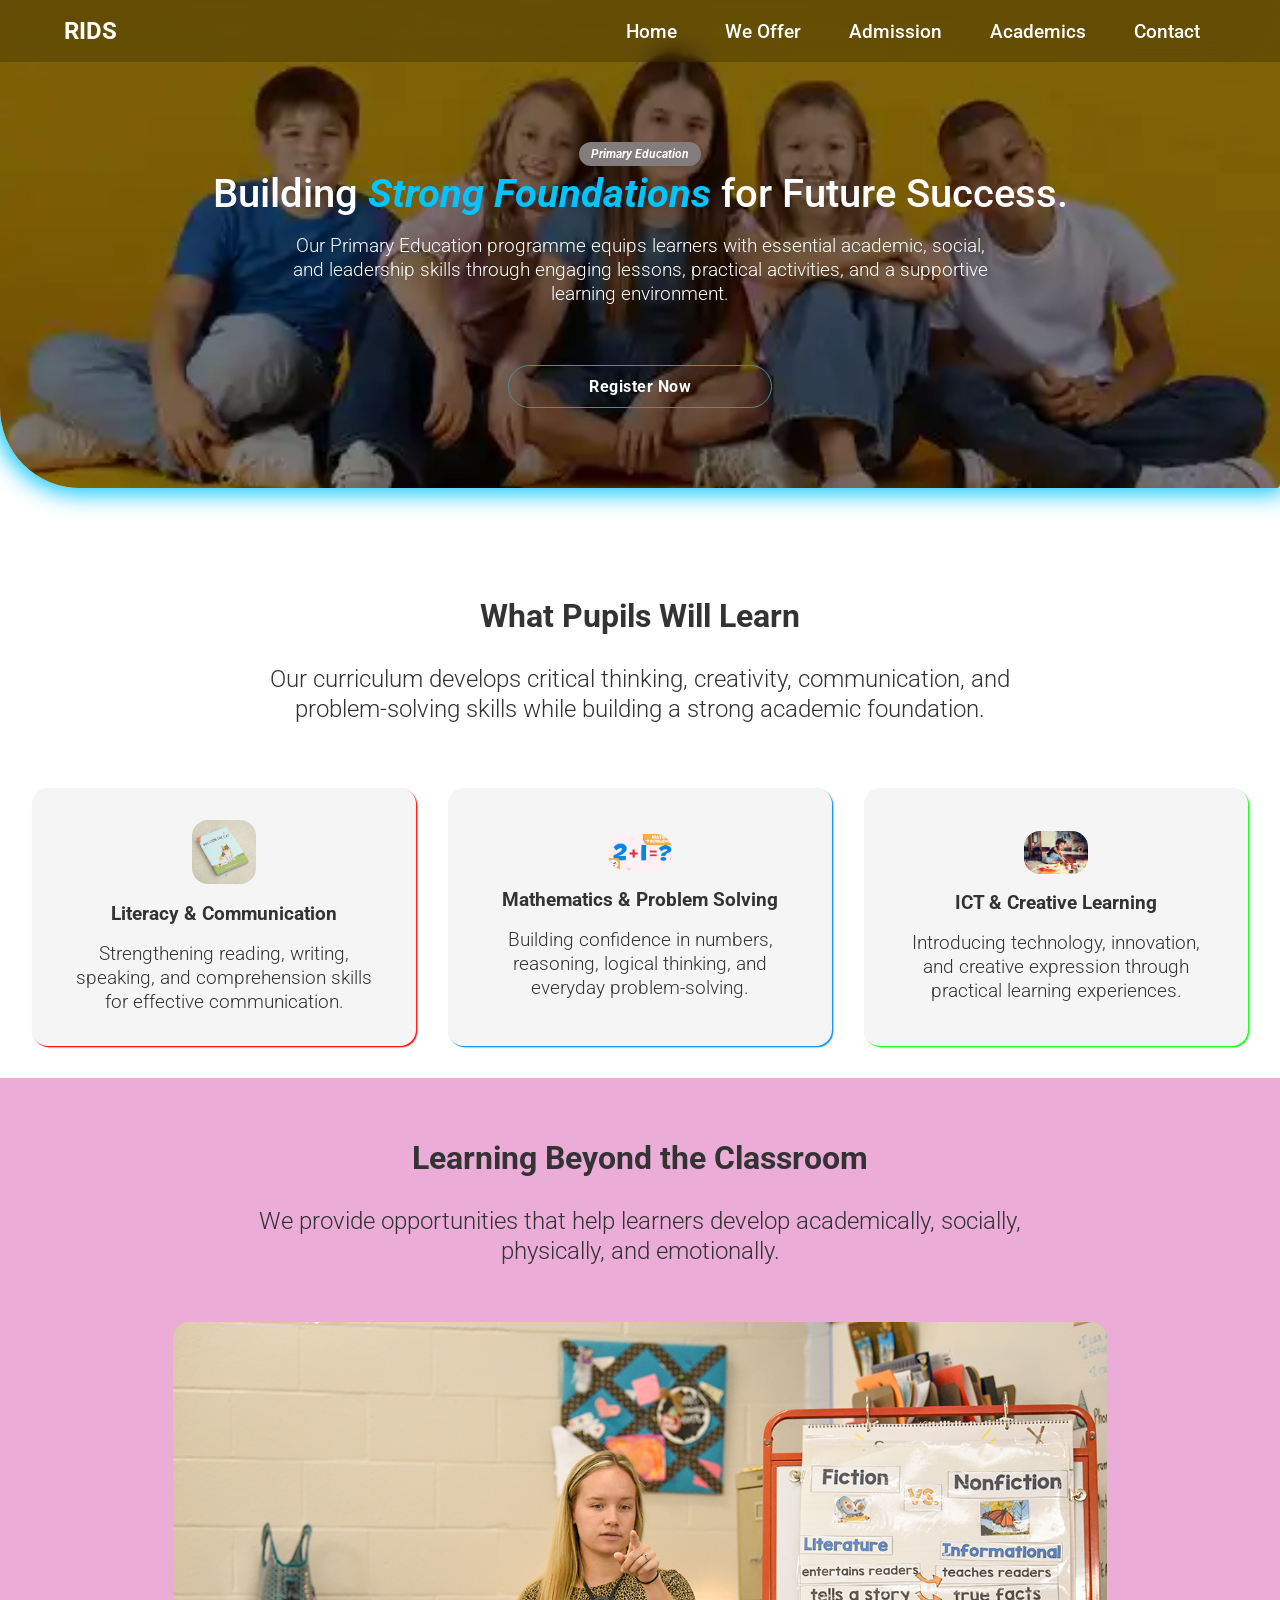
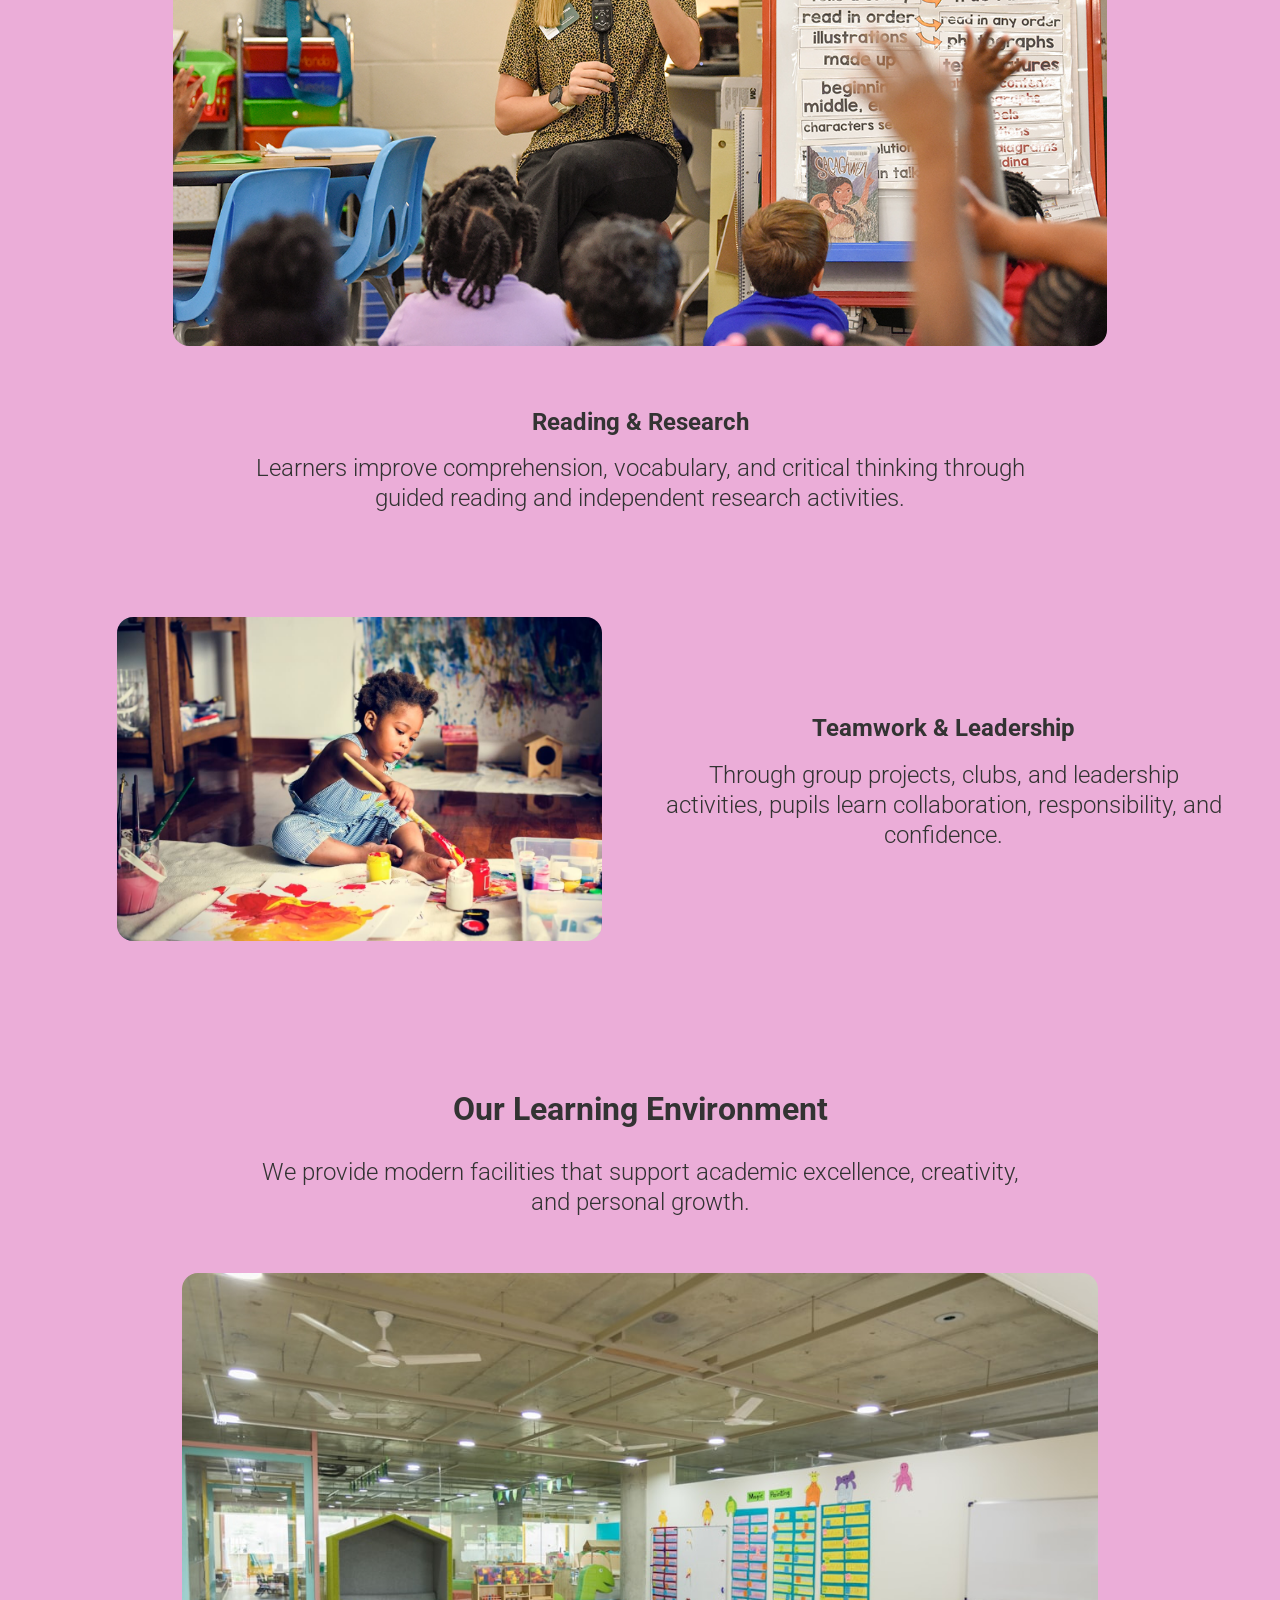
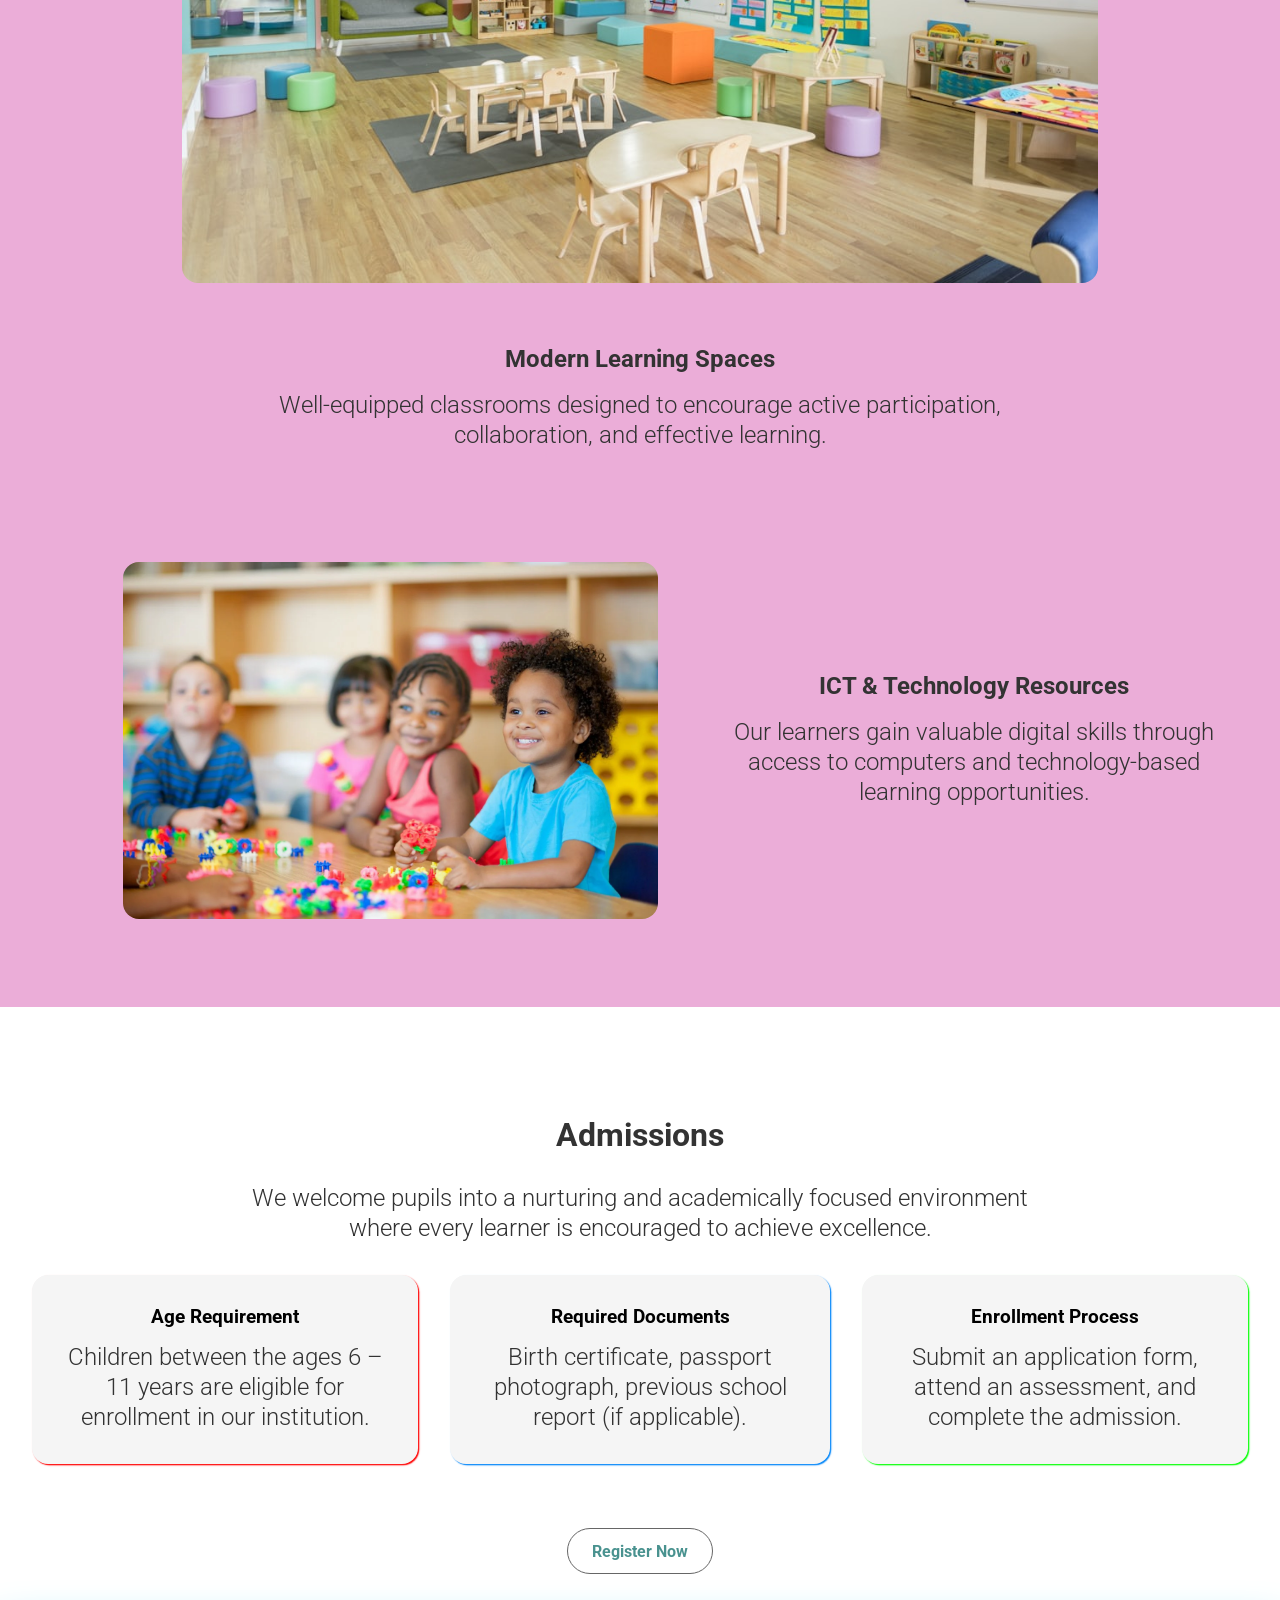
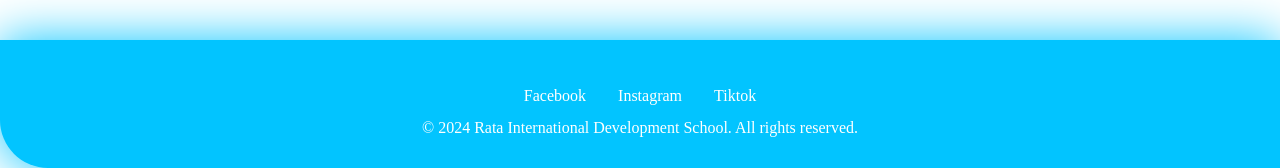
<file: primaryeducation.html>
<!DOCTYPE html>
<html lang="en">

<head>
    <meta charset="UTF-8">
    <meta name="viewport" content="width=device-width, initial-scale=1.0">
    <title>Primary Education</title>
    <!-- Add this near the top of your <head> tag -->
    <link rel="preload" as="image" href="images/prbackground.webp" type="image/webp">
    <link rel="preconnect" href="https://fonts.googleapis.com">
    <link rel="preconnect" href="https://fonts.gstatic.com" crossorigin>
    <link href="https://fonts.googleapis.com/css2?family=Roboto:ital,wght@0,100..900;1,100..900&display=swap"
        rel="stylesheet">

    <link rel="stylesheet" href="./app.css">
</head>


<body>


    <div class="container-primary">

        <nav class="navbar">
            <div class="navbar-container">
                <a href="./index.html" class="navbar-logo">RIDS</a>
                <button class="navbar-toggle">
                    <span class="bar"></span>
                    <span class="bar"></span>
                    <span class="bar"></span>
                </button>
                <ul class="navbar-menu">
                    <li><a href="./index.html">Home</a></li>
                    <li><a href="#learning">We Offer</a></li>
                    <li><a href="#admission_section">Admission</a></li>
                    <li><a href="#activities-section">Academics</a></li>
                    <li><a href="#home_contact_us">Contact</a></li>
                </ul>
            </div>
        </nav>

        <main id="main_background_content">
            <section class="ece_hero">
                <div class="ece_hero_content">
                    <span class="ece">Primary Education</span>
                    <h1>Building <span>Strong Foundations</span> for Future Success.</h1>
                    <p>Our Primary Education programme equips learners with essential academic,
                        social, and leadership skills through engaging lessons, practical activities,
                        and a supportive learning environment.
                    </p>
                    <a href="./admission-form.html" class="ece_btn">Register Now</a>
                </div>
            </section>
    </div>


    <section class="learning_section" id="learning">
        <div class="learning_heading">
            <h2>What Pupils Will Learn</h2>
            <p>
                Our curriculum develops critical thinking, creativity, communication,
                and problem-solving skills while building a strong academic foundation.
            </p>
        </div>

        <div class="learning_cards">
            <div class="learning_card">
                <img src="./images/books.webp" alt="Literacy Development">
                <h3>Literacy & Communication</h3>
                <p>
                    Strengthening reading, writing, speaking, and comprehension skills
                    for effective communication.
                </p>
            </div>

            <div class="learning_card">
                <img src="./images/math-basics.jpg" alt="Mathematics">
                <h3>Mathematics & Problem Solving</h3>
                <p>
                    Building confidence in numbers, reasoning, logical thinking,
                    and everyday problem-solving.
                </p>
            </div>

            <div class="learning_card">
                <img src="./images/artwork.jpg" alt="ICT and Creativity">
                <h3>ICT & Creative Learning</h3>
                <p>
                    Introducing technology, innovation, and creative expression
                    through practical learning experiences.
                </p>
            </div>
        </div>
    </section>



    <section class="activities_section" id="activities-section">
        <div class="activities_heading">
            <h2>Learning Beyond the Classroom</h2>
            <p>
                We provide opportunities that help learners develop academically,
                socially, physically, and emotionally.
            </p>
        </div>

        <div class="activity">
            <div class="activity_image">
                <img src="./images/mid_level.jpg" alt="Reading Activity">
            </div>

            <div class="activity_content">
                <h3>Reading & Research</h3>
                <p>
                    Learners improve comprehension, vocabulary, and critical thinking
                    through guided reading and independent research activities.
                </p>
            </div>
        </div>

        <div class="activity reverse">
            <div class="activity_image">
                <img src="./images/artwork.jpg" alt="Group Activities">
            </div>

            <div class="activity_content">
                <h3>Teamwork & Leadership</h3>
                <p>
                    Through group projects, clubs, and leadership activities,
                    pupils learn collaboration, responsibility, and confidence.
                </p>
            </div>
        </div>
    </section>




    <section class="ece_facilities_section">
        <div class="ece_facilities_heading">
            <h2>Our Learning Environment</h2>
            <p>
                We provide modern facilities that support academic excellence,
                creativity, and personal growth.
            </p>
        </div>

        <div class="ece_facility">
            <div class="ece_facility_image">
                <img src="./images/modern-class.jpg" alt="Modern Classroom">
            </div>

            <div class="ece_facility_content">
                <h3>Modern Learning Spaces</h3>
                <p>
                    Well-equipped classrooms designed to encourage active participation,
                    collaboration, and effective learning.
                </p>
            </div>
        </div>

        <div class="ece_facility reverse">
            <div class="ece_facility_image">
                <img src="./images/early_childhood.webp" alt="ICT Laboratory">
            </div>

            <div class="ece_facility_content">
                <h3>ICT & Technology Resources</h3>
                <p>
                    Our learners gain valuable digital skills through access to
                    computers and technology-based learning opportunities.
                </p>
            </div>
        </div>
    </section>



    <section class="ece_admission_section" id="admission_section">
        <div class="ece_admission_content">
            <h2>Admissions</h2>

            <p>
                We welcome pupils into a nurturing and academically focused environment
                where every learner is encouraged to achieve excellence.
            </p>

            <div class="ece_admission_requirements">

                <div class="ece_requirement">
                    <h3>Age Requirement</h3>
                    <p>
                        Children between the ages 6 – 11 years are eligible for enrollment in our institution.
                    </p>
                </div>

                <div class="ece_requirement">
                    <h3>Required Documents</h3>
                    <p>
                        Birth certificate, passport photograph, previous school report
                        (if applicable).
                    </p>
                </div>

                <div class="ece_requirement">
                    <h3>Enrollment Process</h3>
                    <p>
                        Submit an application form, attend an assessment, and complete
                        the admission.
                    </p>
                </div>

            </div>

            <a href="./admission-form.html" class="ece_admission_btn">
                Register Now
            </a>
        </div>
    </section>


    <footer>
        <div class="social_media">
            <ul>
                <li><a href="https://www.facebook.com/" target="_blank">Facebook</a></li>
                <li><a href="https://www.instagram.com/" target="_blank">Instagram</a></li>
                <li><a href="https://www.tiktok.com/" target="_blank">Tiktok</a></li>
            </ul>
        </div>
        <p>&copy; 2024 Rata International Development School. All rights reserved.</p>
    </footer>
    <script src="./index.js"></script>
    </main>
</body>

</html>
</file>
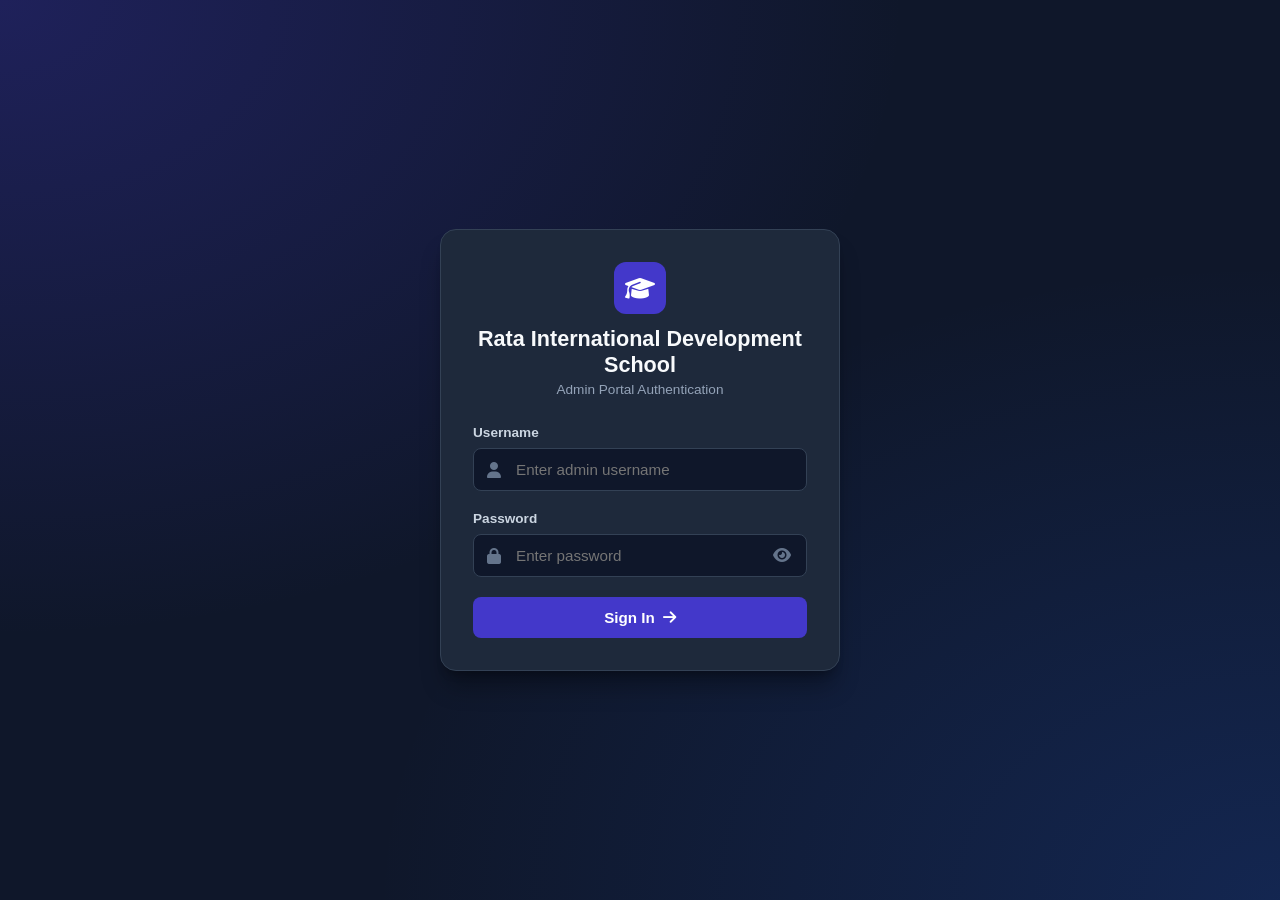
<file: administration/adminLogin.html>
<!DOCTYPE html>
<html lang="en">

<head>
    <meta charset="UTF-8">
    <meta name="viewport" content="width=device-width, initial-scale=1.0">
    <title>Admin Login | Rata International Development School</title>
    <link rel="stylesheet" href="https://cdnjs.cloudflare.com/ajax/libs/font-awesome/6.4.0/css/all.min.css">
    <link rel="stylesheet" href="adminLogin.css">
</head>

<body>

    <div class="login-card">
        <div class="brand-header">
            <div class="brand-icon">
                <i class="fa-solid fa-graduation-cap"></i>
            </div>
            <h2>Rata International Development School</h2>
            <p>Admin Portal Authentication</p>
        </div>

        <div id="alertMessage" class="alert hidden"></div>

        <form id="loginForm">
            <div class="form-group">
                <label for="username">Username</label>
                <div class="input-wrapper">
                    <i class="fa-solid fa-user"></i>
                    <input type="text" id="username" placeholder="Enter admin username" required
                        autocomplete="username">
                </div>
            </div>

            <div class="form-group">
                <label for="password">Password</label>
                <div class="input-wrapper">
                    <i class="fa-solid fa-lock"></i>
                    <input type="password" id="password" placeholder="Enter password" required
                        autocomplete="current-password">
                    <button type="button" id="togglePassword" class="password-toggle">
                        <i class="fa-solid fa-eye" id="eyeIcon"></i>
                    </button>
                </div>
            </div>

            <button type="submit" id="loginBtn" class="btn-submit">
                <span>Sign In</span>
                <i class="fa-solid fa-arrow-right"></i>
            </button>
        </form>
    </div>

    <script src="adminLogin.js"></script>
</body>

</html>
</file>
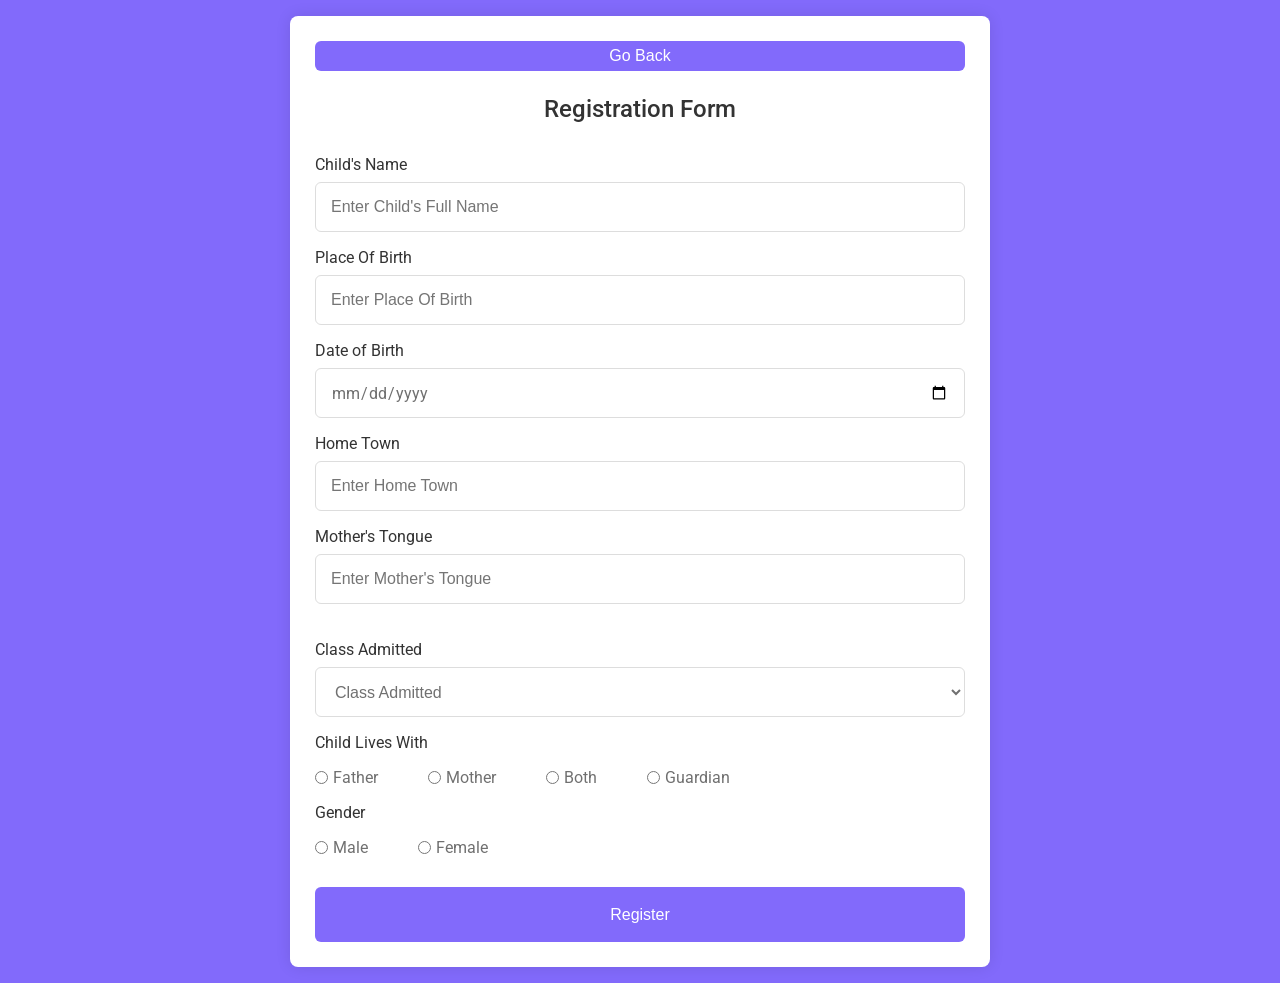
<file: registrationForms/admission-form.html>
<!DOCTYPE html>
<html lang="en">

<head>
    <meta charset="UTF-8">
    <meta name="viewport" content="width=device-width, initial-scale=1.0">
    <title>Registration Form</title>
    <link rel="preconnect" href="https://fonts.googleapis.com">
    <link rel="preconnect" href="https://fonts.gstatic.com" crossorigin>
    <link href="https://fonts.googleapis.com/css2?family=Roboto:ital,wght@0,100..900;1,100..900&display=swap"
        rel="stylesheet">
    <link rel="preconnect" href="https://fonts.googleapis.com">
    <link rel="preconnect" href="https://fonts.gstatic.com" crossorigin>
    <link
        href="https://fonts.googleapis.com/css2?family=Open+Sans:ital,wght@0,300..800;1,300..800&family=Roboto:ital,wght@0,100..900;1,100..900&display=swap"
        rel="stylesheet">
    <link rel="stylesheet" href="./admission.css">
</head>

<body>
    <section class="container-form">
        <div class="back-btn">
            <a href="./index.html">
                <button>Go Back</button>
            </a>
        </div>
        <header class="registration">Registration Form</header>
        <form action="#" class="form" id="registrationForm" autocomplete="off">
            <div class="input-box">
                <label for="childName">Child's Name</label>
                <input type="text" id="childName" placeholder="Enter child's full name">
                <p id="nameHint"></p>
            </div>
            <div class="input-box">
                <label for="placeOfBirth">Place Of Birth</label>
                <input type="text" id="placeOfBirth" placeholder="Enter place of birth">
            </div>
            <div class="input-box">
                <label for="dateOfBirth">Date of Birth</label>
                <input type="date" id="dateOfBirth" name="date" placeholder="Date of birth">
            </div>

            <div class="input-box">
                <label for="homeTown">Home Town</label>
                <input type="text" id="homeTown" placeholder="Enter home town">
            </div>
            <div class="input-box address">
                <label for="motherTongue">Mother's Tongue</label>
                <input type="text" id="motherTongue" placeholder="Enter mother's tongue">
            </div>
            <div class="input-box class-admitted">
                <label>Class Admitted</label>
            </div>
            <div class="select-box">
                <select id="classAdmitted">
                    <option value="" disabled selected>Class Admitted</option>
                    <option value="Creche/Nursery">Creche/Nursery</option>
                    <option value="Kindergarten 1">Kindergarten 1</option>
                    <option value="Kindergarten 2">Kindergarten 2</option>
                    <option value="Basic 1">Basic 1</option>
                    <option value="Basic 2">Basic 2</option>
                    <option value="Basic 3">Basic 3</option>
                    <option value="Basic 4">Basic 4</option>
                    <option value="Basic 5">Basic 5</option>
                    <option value="Basic 6">Basic 6</option>
                    <option value="Basic 7">Basic 7</option>
                    <option value="Basic 8">Basic 8</option>
                </select>
            </div>
            <div class="parent-box">
                <h3>Child Lives With</h3>
                <div class="parent-option" id="parentSelected">
                    <div class="radio-option">
                        <input type="radio" id="check-father" class="parent-toggle" name="radio" value="father">
                        <label for="check-father">Father</label>
                    </div>
                    <div class="radio-option">
                        <input type="radio" id="check-mother" class="parent-toggle" name="radio" value="mother">
                        <label for="check-mother">Mother</label>
                    </div>
                    <div class="radio-option">
                        <input type="radio" id="check-both-parents" class="parent-toggle" name="radio" value="both">
                        <label for="check-both-parents">Both</label>
                    </div>
                    <div class="radio-option">
                        <input type="radio" id="check-guardian" class="parent-toggle" name="radio" value="guardian">
                        <label for="check-guardian">Guardian</label>
                    </div>
                </div>
            </div>

            <div class="gender-box">
                <h3>Gender</h3>
                <div class="gender-option" id="genderSelected">
                    <div class="gender">
                        <input type="radio" id="check-male" name="gender" value="Male">
                        <label for="check-male">Male</label>
                    </div>
                    <div class="gender">
                        <input type="radio" id="check-female" name="gender" value="Female">
                        <label for="check-female">Female</label>
                    </div>
                </div>
            </div>
            <div class="family-name">
                <div class="mother-data">
                    <div class="input-box">
                        <h3>Mother's Details</h3>
                        <label>Mother's Full Name</label>
                        <input type="text" id="motherName" placeholder="Enter mother's full name">
                        <div class="input-box column">
                            <input type="text" id="motherAddress" placeholder="Enter address">
                            <input type="text" id="motherContact" maxlength="10" placeholder="Enter contact">
                        </div>
                        <p id="motherContactHint" class="contactHint"></p>
                    </div>
                </div>

                <div class="father-data">
                    <div class="input-box">
                        <h3>Father's Details</h3>
                        <label>Father's Full Name</label>
                        <input type="text" id="fatherName" placeholder="Enter father's full name">
                        <div class="input-box column">
                            <input type="text" id="fatherAddress" placeholder="Enter address">
                            <input type="text" id="fatherContact" maxlength="10" placeholder="Enter contact">
                        </div>
                        <p id="fatherContactHint" class="contactHint"></p>
                    </div>
                </div>

                <div class="guardian-data">
                    <div class="input-box">
                        <h3>Guardian's Details</h3>
                        <label>Guardian's Full Name</label>
                        <input type="text" id="guardianName" placeholder="Enter guardian's full name">
                        <div class="input-box column">
                            <input type="text" id="guardianAddress" placeholder="Enter address">
                            <input type="text" id="guardianContact" maxlength="10" placeholder="Enter contact">
                        </div>
                        <p id="guardianContactHint" class="contactHint"></p>
                    </div>
                </div>


                <div class="both-data">
                    <div class="input-box">
                        <h3>Both Parent's Details</h3>
                        <label>Mother's Full Name</label>
                        <input type="text" id="bothMotherName" placeholder="Enter mother's full name">
                    </div>
                    <div class="input-box column">
                        <input type="text" id="bothMotherAddress" placeholder="Enter address">
                        <input type="text" id="bothMotherContact" maxlength="10" placeholder="Enter contact">
                    </div>

                    <p id="bothMotherContactHint" class="contactHint"></p>

                    <div class="input-box">
                        <label>Father's Full Name</label>
                        <input type="text" id="bothFatherName" placeholder="Enter father's full name">
                    </div>
                    <div class="input-box column">
                        <input type="text" id="bothFatherAddress" placeholder="Enter address">
                        <input type="text" id="bothFatherContact" maxlength="10" placeholder="Enter contact">
                    </div>
                    <p id="bothFatherContactHint" class="contactHint"></p>
                </div>
            </div>
            <div class="button">
                <input type="submit" id="registerButton" value="Register">
            </div>
            <div id="submitSuccessMsg" class="success-message" style="display: none;"></div>
        </form>
    </section>
    <script src="./registrationForm.js"></script>
</body>

</html>
</file>
<file: app.css>
html,
body,
div,
span,
applet,
object,
iframe,
h1,
h2,
h3,
h4,
h5,
h6,
p,
blockquote,
pre,
a,
abbr,
acronym,
address,
big,
cite,
code,
del,
dfn,
em,
img,
ins,
kbd,
q,
s,
samp,
small,
strike,
strong,
sub,
sup,
tt,
var,
b,
u,
i,
center,
dl,
dt,
dd,
ol,
ul,
li,
fieldset,
form,
label,
legend,
table,
caption,
tbody,
tfoot,
thead,
tr,
th,
td,
article,
aside,
canvas,
details,
embed,
figure,
figcaption,
footer,
header,
hgroup,
menu,
nav,
output,
ruby,
section,
summary,
time,
mark,
audio,
video {
  margin: 0;
  padding: 0;
  border: 0;
  font-size: 100%;
  font: inherit;
  vertical-align: baseline;
}
/* HTML5 display-role reset for older browsers */
article,
aside,
details,
figcaption,
figure,
footer,
header,
hgroup,
menu,
nav,
section {
  display: block;
}
body {
  line-height: 1;
}
ol,
ul {
  list-style: none;
}
blockquote,
q {
  quotes: none;
}
blockquote:before,
blockquote:after,
q:before,
q:after {
  content: "";
  content: none;
}
table {
  border-collapse: collapse;
  border-spacing: 0;
}

/* Project styling area */

html {
  box-sizing: border-box;
  max-width: 1600px;
  font-size: 16px;
}

body,
html {
  scroll-behavior: smooth;
}

body {
  min-height: 100vh;
  width: 100%;
}

.container {
  background-image: url(./images/ece_background_copy.webp);
  background-position: center;
  background-size: cover;
  background-repeat: no-repeat;
  max-width: 100%;
  margin: 0 auto;
  border-bottom-left-radius: 5em;
  border-bottom-right-radius: 0.25em;
  padding-bottom: 5em;
  box-shadow: #02c4ff 0px 0px 25px 5px;
}

/* =========================
   NAVBAR — MOBILE FIRST
========================= */

.navbar {
  width: 100%;
  position: sticky;
  top: 0;
  z-index: 999;
  padding: 1rem 0;
  backdrop-filter: blur(10px);
  background: rgba(0, 0, 0, 0.2);
}

.navbar-container {
  width: min(90%, 1600px);
  margin: 0 auto;

  display: flex;
  justify-content: space-between;
  align-items: center;
}

/* Logo */

.navbar-logo {
  font-family: "Roboto", sans-serif;
  font-size: 1.5rem;
  font-weight: 700;
  color: #fff;
  text-decoration: none;
}

/* Hamburger Button */

.navbar-toggle {
  display: flex;
  flex-direction: column;
  justify-content: center;
  gap: 5px;

  background: transparent;
  border: none;
  outline: none;
  cursor: pointer;
}

/* Hamburger Bars */

.bar {
  width: 25px;
  height: 3px;
  background-color: #fff;
  border-radius: 10px;
  transition: all 0.3s ease-in-out;
}

/* Hamburger Animation */

.navbar-toggle.active .bar:nth-child(1) {
  transform: translateY(8px) rotate(45deg);
}

.navbar-toggle.active .bar:nth-child(2) {
  opacity: 0;
}

.navbar-toggle.active .bar:nth-child(3) {
  transform: translateY(-8px) rotate(-45deg);
}

/* Mobile Menu */

.navbar-menu {
  position: absolute;
  top: 100%;
  left: 0;
  width: 100%;
  display: none;
  flex-direction: column;
  align-items: center;
  gap: 2rem;
  padding: 10rem 0;
  padding-bottom: 20rem;
  background: rgba(77, 124, 155, 0.95);
  backdrop-filter: blur(10px);
  border-bottom-left-radius: 5rem;
  transition: all 0.3s ease-in-out;
}

/* Show Menu */

.navbar-menu.active {
  display: flex;
}

/* Nav Links */

.navbar-menu li a {
  font-family: "Roboto", sans-serif;
  text-decoration: none;
  color: #fff;
  font-size: 1.1rem;
  font-weight: 500;
  transition: all 0.7s ease-in-out;
}

/* .navbar-menu li a:hover {
  color: #02c4ff;
} */

/* Hero Section Begins Here */

.home_hero_content {
  display: flex;
  flex-direction: column;
  align-items: center;
  justify-content: center;
  gap: 1rem;
  padding-top: 5rem;
  text-align: center;
}

.home_hero_content h1 {
  font-family: "Roboto", sans-serif;
  font-size: 2.5rem;
  color: #fff;
  font-weight: 500;
  max-width: 400px;
}
.home_hero_content p {
  font-family: "Roboto", sans-serif;
  font-weight: 300;
  font-size: 1.2rem;
  color: #fff;
  max-width: 350px;
  line-height: 1em;
}

.home_hero_content .sch-name:nth-of-type(1) {
  color: white;
  border-radius: 2em;
  border: 1 solid gray;
  background-color: #333;
  padding: 0.3em 1em;
}

span {
  font-family: "Roboto", sans-serif;
  font-weight: bold;
  font-style: italic;
  color: #02c4ff;
}

.home_links {
  display: flex;
  flex-direction: column;
  gap: 1.5rem;
  margin-top: 2rem;
}
.home_links a {
  font-family: "Roboto", sans-serif;
  padding: 0.8em 1.5em;
  color: #49928f;
  text-decoration: none;
  border-radius: 2em;
  border: none;
  outline: none;
  font-weight: bold;
  box-shadow: #02c4ff 0px 0.25px 1.25px;
  transition: background-color 0.3s ease-in-out;
}

/* Remove ugly mobile tap highlight */
a,
button {
  -webkit-tap-highlight-color: transparent;
}

/* While finger is pressing */
a:active,
button:active {
  transform: scale(0.97);
  opacity: 0.9;
}

/* Remove sticky focus */
a:focus,
button:focus {
  outline: none;
}

/* Accessibility for keyboard users */
a:focus-visible,
button:focus-visible {
  outline: 2px solid #02c4ff;
  outline-offset: 3px;
}

.apply_now {
  background-color: #fff;
}

.home_links .explore_programs {
  color: #fff;
  border: none;
  outline: none;
  transition: background-color #02c4ff 0.3s ease-in-out;
}

/* .home_links .explore_programs:hover {
  background-color: #49928f;
  color: #fff;
  box-shadow: #02c4ff 0px 5px 25px;
} */

.cards {
  display: flex;
  flex-direction: column;
  gap: 2rem;
  padding: 2rem;
  margin-top: 3rem;
  text-align: left;
}

.card {
  background-color: #f5f5f5;
  padding: 2em;
  border-radius: 1em;
  box-shadow: #02c4ff 0px 0.25px 1.25px;
}

.cards h3 {
  font-family: "Roboto", sans-serif;
  font-weight: bold;
  font-size: 1.25rem;
  color: #333;
  margin: 1rem auto;
}

.cards p {
  font-family: "Roboto", sans-serif;
  font-weight: 300;
  font-size: 1.2rem;
  color: #666;
  line-height: 1.25em;
  max-width: 100%;
}

.cards img,
.learning_cards img {
  width: 10%;
  height: auto;
  border-radius: 1em;
}

.cards .card:nth-of-type(1) {
  box-shadow: rgb(255, 0, 0) 1.25px 1.25px 1.25px;
}

.cards .card:nth-of-type(2) {
  box-shadow: rgb(0, 133, 249) 1.25px 1.25px 1.25px;
}
.cards .card:nth-of-type(3) {
  box-shadow: rgb(4, 255, 4) 1.25px 1.25px 1.25px;
}

/* About Us and Admission Styles Begins Here */

.about_us,
.admission {
  padding: 2rem;
  max-width: 800px;
  margin: 0 auto;
}

.about_us h2,
.admission h3,
.home_contact_us h2 {
  font-family: "Roboto", sans-serif;
  font-weight: bold;
  font-size: 1.75rem;
  color: #333;
  margin-bottom: 1rem;
  text-align: left;
  max-width: 800px;
}

.about_us p,
.admission p {
  font-family: "Roboto", sans-serif;
  font-weight: 300;
  font-size: 1.2rem;
  color: #666;
  line-height: 1.25em;
  text-align: left;
  max-width: 100%;
  margin: 0 auto;
}

/* ========= Programs Section ========= */

#home_programs .program:nth-of-type(1) {
  box-shadow: rgb(255, 0, 0) 1.25px 1.25px 1.25px;
}

#home_programs .program:nth-of-type(2) {
  box-shadow: rgb(0, 133, 249) 1.25px 1.25px 1.25px;
}
#home_programs .program:nth-of-type(3) {
  box-shadow: rgb(4, 255, 4) 1.25px 1.25px 1.25px;
}

/* ========= Facilities Section ========= */

#home_facilities .facility:nth-of-type(1) {
  box-shadow: rgb(255, 0, 0) 1.25px 1.25px 1.25px;
}

#home_facilities .facility:nth-of-type(2) {
  box-shadow: rgb(0, 133, 249) 1.25px 1.25px 1.25px;
}
#home_facilities .facility:nth-of-type(3) {
  box-shadow: rgb(4, 255, 4) 1.25px 1.25px 1.25px;
}

#management_content {
  font-family: "Roboto", sans-serif;
  font-weight: bold;
  background-color: yellowgreen;
  display: flex;
  justify-content: center;
  align-items: center;
  flex-direction: column;
  margin: 1.2rem 0;
  padding: 1em;
  border-bottom-left-radius: 2rem;
  border-top-right-radius: 2rem;
}

#management {
  text-align: center;
  margin: 1em auto;
}

#management h3 {
  margin: 1em auto;
  font-size: 2rem;
}

#management img {
  max-width: 50%;
  border-radius: 50%;
}

#management p {
  font-size: 1.25rem;
  font-weight: 400;
  margin-bottom: 1.25rem;
}

.apply_now_mid {
  display: flex;
  justify-content: center;
  margin-top: 2.5rem;
}

.apply_now_mid .btn_apply_now {
  font-family: "Roboto", sans-serif;
  padding: 0.8em 1.5em;
  color: #49928f;
  text-decoration: none;
  border-radius: 2em;
  border: none;
  outline: none;
  font-weight: bold;
  box-shadow: #02c4ff 0px 0.25px 5px;
  background-color: #fff;
  transition: background-color 0.3s ease-in-out;
}

.apply_now_mid .btn_apply_now a {
  color: #49928f;
  text-decoration: none;
  font-size: 1.2em;
  padding: 2em 3em;
}

/* About Us and Admission Styles Ends Here */

/* Programs style Begins Here */

.programs {
  padding: 2rem;
  max-width: 100%;
  margin: 0 auto;
  display: flex;
  flex-direction: column;
  justify-content: center;
  align-items: center;
  gap: 2rem;
}

/* .programs h3 {
  font-family: "Roboto", sans-serif;
  font-weight: bold;
  font-size: 2rem;
  color: red;
  margin-bottom: 1rem;
} */

.programs a {
  text-decoration: none;
}

.program {
  background-color: #f5f5f5;
  padding: 1.5rem;
  border-radius: 1em;
  box-shadow: #02c4ff 0px 0.25px 1.25px;
}
.program h4 {
  font-family: "Roboto", sans-serif;
  font-weight: bold;
  font-size: 1.25rem;
  color: #333;
  margin-bottom: 1rem;
  text-align: left;
}

.program p {
  font-family: "Roboto", sans-serif;
  font-weight: 300;
  font-size: 1.2rem;
  color: #666;
  line-height: 1.25em;
  text-align: left;
  max-width: 100%;
  margin: 0 auto;
  padding-top: 1.25rem;
}

.programs .program img {
  width: 100%;
  height: auto;
  display: block;
  margin: 0 auto;
  border-radius: 1em;
}

.programs span {
  margin: 0 auto;
  text-align: center;
  font-size: 1rem;
  border: 0.25 solid black;
  border-radius: 1rem;
  padding: 0 1em;
  font-weight: 400;
}

.programs .program:nth-of-type(1) span {
  background-color: rgb(234, 163, 163);
  color: red;
}
.programs .program:nth-of-type(2) span {
  background-color: rgb(170, 215, 255);
  color: blue;
}
.programs .program:nth-of-type(3) span {
  background-color: rgb(137, 252, 198);
  color: green;
}
/* Programs style Ends Here */

/* Facilities style begins Here */

.facilities {
  padding: 1em 2em;
  max-width: 100%;
  margin: 0 auto;
  display: flex;
  flex-direction: column;
  justify-content: center;
  gap: 2rem;
}

/* .facility h4 {
  font-family: "Roboto", sans-serif;
  font-weight: bold;
  font-size: 2rem;
  color: #333;
  margin-bottom: 1rem;
  text-align: center;
} */

.facility {
  background-color: #f5f5f5;
  padding: 1.5rem;
  border-radius: 1em;
  box-shadow: #02c4ff 0px 0.25px 1.25px;
}

.facility h4 {
  font-family: "Roboto", sans-serif;
  font-weight: bold;
  font-size: 1.25rem;
  color: #333;
  margin-bottom: 1rem;
  text-align: left;
}

.facility p {
  font-family: "Roboto", sans-serif;
  font-weight: 300;
  font-size: 1.2rem;
  color: #666;
  line-height: 1.25em;
  text-align: left;
  max-width: 100%;
  margin: 0 auto;
  padding-top: 1.25rem;
}

.facilities .facility img {
  width: 100%;
  height: auto;
  display: block;
  margin: 0 auto;
  border-radius: 1em;
  background-color: #f5f5f5;
}
/* 
================================
Facilities style Ends Here
================================
/* 


/* ==============================
Contact Us Styles Begins Here
===============================  */

.home_contact_us {
  text-align: center;
  margin: 1em auto;
  margin-bottom: 5rem;
}

.home_contact_us h2 {
  font-family: "Roboto", sans-serif;
  font-weight: 500;
  max-width: 50%;
  margin: 1em auto;
  text-align: center;
}

input {
  margin: 1em auto;
  border: none;
  outline: tomato;
}

input:focus {
  border-bottom: 1px solid black;
  outline: none;
}

input::placeholder {
  color: #02c4ff;
  font-family: "Roboto", sans-serif;
  font-size: 1rem;
}

.home_contact_us button {
  color: #49928f;
  font-family: "Roboto", sans-serif;
}

.home_contact_us button {
  font-family: "Roboto", sans-serif;
  font-size: 1rem;
  padding: 0.8em 1.5em;
  color: #49928f;
  text-decoration: none;
  border-radius: 2em;
  border: none;
  outline: none;
  margin-top: 2rem;
  font-weight: bold;
  box-shadow: #02c4ff 0px 0.25px 5px;
  background-color: #fff;
  transition: background-color 0.3s ease-in-out;
}

form label {
  border-bottom: 1.5px solid black;
}

/* Contact Us Styles Ends Here */

footer {
  display: flex;
  flex-direction: column;
  text-align: center;
  padding: 2rem;
  background-color: #02c4ff;
  border-bottom-left-radius: 3em;
  box-shadow: #02c4ff 0px 0px 50px 0px;
}

footer a,
footer p {
  text-decoration: none;
  color: white;
}

footer ul li {
  margin: 1em;
  display: flex;
  flex-direction: column;
}

/* EARLY CHILDHOOD EDUCATION STYLING  */

/* Early Childhood Education Background Begins */

.container-ece {
  background-image: url(./images/classroom_copy.webp);
  background-position: center;
  background-repeat: no-repeat;
  background-size: cover;
  border-bottom-left-radius: 5em;
  border-bottom-right-radius: 0.25em;
  padding-bottom: 5rem;
  margin: 0 auto;
  max-width: 100%;
  box-shadow: #02c4ff 0px 0px 25px 5px;
}

/* Early Childhood Education Background Ends */

/* Primary Education Background Begins */

.container-primary {
  background-image: url(./images/prbackground.webp);
  background-position: center;
  background-repeat: no-repeat;
  background-size: cover;
  border-bottom-left-radius: 5em;
  border-bottom-right-radius: 0.25em;
  padding-bottom: 5rem;
  margin: 0 auto;
  max-width: 100%;
  box-shadow: #02c4ff 0px 0px 25px 5px;
}

/* Primary Education Background Ends */

/* Junior High Education Background Begins */

.container-junior {
  background-image: url(./images/junior_high.webp);
  background-position: center;
  background-repeat: no-repeat;
  background-size: cover;
  border-bottom-left-radius: 5em;
  border-bottom-right-radius: 0.25em;
  padding-bottom: 5rem;
  margin: 0 auto;
  max-width: 100%;
  box-shadow: #02c4ff 0px 0px 25px 5px;
}

/* Junior High Education Background Ends */

.ece_hero .ece {
  color: #fff;
  font-family: "Roboto", sans-serif;
  margin-bottom: 0.5rem;
  font-size: 0.75rem;
  border: 1 solid black;
  border-radius: 2em;
  padding: 0.5em 1em;
  background-color: rgb(130, 124, 124);
}

.ece_hero_content {
  margin-top: 5rem;
  display: flex;
  flex-direction: column;
  justify-content: center;
  align-items: center;
  max-width: 100%;
}

.ece_hero_content h1 {
  font-family: "Roboto", sans-serif;
  font-size: 2.5rem;
  font-weight: 500;
  color: #fff;
  max-width: 100%;
  text-align: center;
}

.ece_hero_content p {
  font-size: 1.2rem;
  font-family: "Roboto", sans-serif;
  font-weight: 300;
  color: #fff;
  max-width: 700px;
  text-align: center;
  margin: 1em;
  line-height: 1.25em;
}

.ece_hero_content a {
  font-family: "Roboto", sans-serif;
  text-decoration: none;
  padding: 0.8em 2.5em;
  color: #fff;
  margin-top: 2.5rem;
  letter-spacing: 0.5px;
  font-weight: bold;
}

a,
.ece_btn,
.ece_admission_btn {
  -webkit-tap-highlight-color: transparent;
}

.ece_btn {
  border: 1px solid #49928f;
  outline: none;
  padding: 1em 2em;
  border-radius: 2em;
}

.learning_section,
.ece_admission_section {
  display: flex;
  flex-direction: column;
  gap: 2rem;
  padding: 2em;
  margin-top: 3rem;
  text-align: center;
  font-family: "Roboto", sans-serif;
}

.learning_card,
.ece_requirement {
  display: flex;
  justify-content: center;
  flex-direction: column;
  align-items: center;
  background-color: #f5f5f5;
  font-family: "Roboto", sans-serif;
  padding: 2em;
  margin-top: 2rem;
  border-radius: 1em;
  box-shadow: #02c4ff 0px 0.25px 1.25px;
}

.learning_cards {
  max-width: 100%;
  margin: 0 auto;
}

.learning_cards .learning_card:nth-of-type(1) {
  box-shadow: rgb(255, 0, 0) 1.25px 1.25px 1.25px;
}

.learning_cards .learning_card:nth-of-type(2) {
  box-shadow: rgb(0, 133, 249) 1.25px 1.25px 1.25px;
}
.learning_cards .learning_card:nth-of-type(3) {
  box-shadow: rgb(4, 255, 4) 1.25px 1.25px 1.25px;
}

.learning_section h3 {
  font-family: "Roboto", sans-serif;
  font-weight: bold;
  font-size: 1.25rem;
  color: #333;
  margin: 1em auto;
}

.learning_section h2 {
  font-family: "Roboto", sans-serif;
  font-weight: bold;
  font-size: 1.5rem;
  color: #333;
  margin: 1em auto;
  text-align: left;
}

.learning_section p {
  font-family: "Roboto", sans-serif;
  font-weight: 300;
  font-size: 1.2rem;
  color: #333;
  line-height: 1.25em;
  max-width: 100%;
  text-align: left;
}

.learning_section img {
  width: 20%;
  height: auto;
  border-radius: 1em;
}

.activity,
.ece_facility {
  padding: 1.5em;
  border-radius: 1em;
}

.activity_content,
.ece_facility_content {
  font-family: "Roboto", sans-serif;
  color: #333;
  margin-top: 2rem;
}

.activities_section,
.ece_facilities_section {
  display: flex;
  flex-direction: column;
  padding: 2em;
  text-align: center;
  background-color: rgb(235, 173, 216);
}

.ece_admission_section {
  margin-bottom: 3em;
}

.activities_section h2,
.ece_facilities_section h2,
.ece_admission_section h2 {
  font-family: "Roboto", sans-serif;
  font-weight: bold;
  font-size: 1.5rem;
  color: #333;
  margin: 1em auto;
  text-align: left;
}

.activities_section p,
.ece_facilities_section p,
.ece_requirement p,
.ece_admission_section p {
  font-family: "Roboto", sans-serif;
  font-weight: 300;
  font-size: 1.2rem;
  color: #333;
  line-height: 1.25em;
  max-width: 100%;
  text-align: left;
}

.activity,
.ece_facility {
  display: flex;
  justify-self: center;
  flex-direction: column;
  align-items: center;
  text-align: left;
}

.activity_image img,
.ece_facility_image img {
  width: 100%;
  height: 100%;
  border-radius: 1em;
}

.activity_content,
.ece_facility_content {
  width: 100%;
}

.activity_content h3,
.ece_facility_content h3,
.ece_requirement h3 {
  font-family: "Roboto", sans-serif;
  font-size: 1.25rem;
  font-weight: bold;
  margin-bottom: 0.8em;
  text-align: left;
}

.ece_admission_requirements {
  display: flex;
  flex-direction: column;
  margin-bottom: 3em;
  text-align: left;
}

.ece_admission_requirements .ece_requirement:nth-of-type(1) {
  box-shadow: rgb(255, 0, 0) 1.25px 1.25px 1.25px;
}

.ece_admission_requirements .ece_requirement:nth-of-type(2) {
  box-shadow: rgb(0, 133, 249) 1.25px 1.25px 1.25px;
}
.ece_admission_requirements .ece_requirement:nth-of-type(3) {
  box-shadow: rgb(4, 255, 4) 1.25px 1.25px 1.25px;
}

.ece_admission_btn {
  font-family: "Roboto", sans-serif;
  padding: 0.8em 1.5em;
  color: #49928f;
  text-decoration: none;
  border-radius: 2em;
  border: 1px solid #666;
  outline: none;
  font-weight: bold;
}

/* Style the dynamic year specifically if needed */
#copyrightYear {
  font-weight: bold;
  color: white;
}

/* /////// Tablet Display ////// */

@media (min-width: 768px) {
  /* .navbar {
    padding: 1.2rem 0;
  }

  .navbar-toggle {
    display: none;
  }

  .navbar-menu {
    position: static;
    width: auto;
    display: flex;
    flex-direction: row;
    align-items: center;
    gap: 1rem;
    padding: 0;
    background: transparent;
    backdrop-filter: none;
  }

  .navbar-menu li a {
    padding: 0.5rem 1rem;
    border-radius: 2rem;
    transition: all 0.3s ease-in-out;
    font-size: 1.2rem;
  } */

  /* =========================
   NAVBAR — MOBILE FIRST
========================= */

  .navbar {
    width: 100%;
    position: sticky;
    top: 0;
    z-index: 999;
    padding: 1rem 0;
    backdrop-filter: blur(10px);
    background: rgba(0, 0, 0, 0.2);
  }

  .navbar-container {
    width: min(90%, 1600px);
    margin: 0 auto;

    display: flex;
    justify-content: space-between;
    align-items: center;
  }

  /* Logo */

  .navbar-logo {
    font-family: "Roboto", sans-serif;
    font-size: 1.5rem;
    font-weight: 700;
    color: #fff;
    text-decoration: none;
  }

  /* Hamburger Button */

  .navbar-toggle {
    display: flex;
    flex-direction: column;
    justify-content: center;
    gap: 5px;

    background: transparent;
    border: none;
    outline: none;
    cursor: pointer;
  }

  /* Hamburger Bars */

  .bar {
    width: 25px;
    height: 3px;
    background-color: #fff;
    border-radius: 10px;
    transition: all 0.3s ease-in-out;
  }

  /* Hamburger Animation */

  .navbar-toggle.active .bar:nth-child(1) {
    transform: translateY(8px) rotate(45deg);
  }

  .navbar-toggle.active .bar:nth-child(2) {
    opacity: 0;
  }

  .navbar-toggle.active .bar:nth-child(3) {
    transform: translateY(-8px) rotate(-45deg);
  }

  /* Mobile Menu */

  .navbar-menu {
    position: absolute;
    top: 100%;
    left: 0;
    width: 100%;
    display: none;
    flex-direction: column;
    align-items: center;
    gap: 2rem;
    padding: 10rem 0;
    padding-bottom: 20rem;
    background: rgba(77, 124, 155, 0.95);
    backdrop-filter: blur(10px);
    border-bottom-left-radius: 5rem;
    transition: all 0.3s ease-in-out;
  }

  /* Show Menu */

  .navbar-menu.active {
    display: flex;
  }

  /* Nav Links */

  .navbar-menu li a {
    font-family: "Roboto", sans-serif;
    text-decoration: none;
    color: #fff;
    font-size: 1.1rem;
    font-weight: 500;
    transition: all 0.7s ease-in-out;
  }

  .home_hero_content h1 {
    max-width: 750px;
  }

  .home_hero_content p {
    max-width: 500px;
  }

  .home_links {
    flex-direction: row;
    max-width: 100%;
  }

  .home_links a {
    padding: 0.8em 2em;
    margin: 0 auto;
  }
  .cards {
    flex-direction: row;
    gap: 2em;
    max-width: 100%;
  }

  .cards h3,
  .cards p {
    text-align: left;
  }

  .cards img,
  .learning_cards img {
    width: 30%;
    height: auto;
    display: block;
    margin: 0;
  }

  .cards .card,
  .learning_cards .learning_card {
    flex: 1;
  }

  #management_content {
    flex-direction: row;
  }

  .about_us h2,
  .admission h3,
  .home_contact_us h2 {
    font-family: "Roboto", sans-serif;
    font-weight: bold;
    font-size: 2rem;
    color: #333;
    margin-bottom: 1em;
    text-align: center;
    max-width: 800px;
  }

  .about_us p,
  .admission p {
    font-family: "Roboto", sans-serif;
    font-weight: 300;
    font-size: 1.2rem;
    color: #666;
    line-height: 1.25em;
    text-align: center;
    max-width: 100%;
    margin: 0 auto;
  }

  .programs {
    flex-direction: row;
    gap: 2rem;
    max-width: 100%;
  }

  .facilities {
    flex-direction: row;
    gap: 2rem;
    max-width: 100%;
  }

  .facility,
  .program,
  .home_contact_us form {
    flex: 1;
  }

  .home_contact_us h2 {
    margin: 1em auto;
  }

  footer ul {
    flex-direction: row;
  }

  .social_media ul {
    display: flex;
    flex-direction: row;
    justify-content: center;
  }

  .ece_hero_content a {
    padding: 0.8em 5em;
  }

  .learning_cards {
    display: flex;
    flex-direction: row;
    gap: 2em;
  }

  .learning_card h3 {
    text-align: center;
    font-size: 1.2rem;
  }

  .learning_card p {
    text-align: center;
    font-size: 1.2rem;
  }

  .learning_heading h2,
  .activities_heading h2,
  .ece_facilities_heading h2,
  .ece_admission_content h2 {
    text-align: center;
    font-size: 2rem;
  }

  .learning_heading p,
  .activities_heading p,
  .ece_facilities_heading p,
  .ece_admission_content p {
    text-align: center;
    font-size: 1.2rem;
  }

  .ece_admission_requirements {
    gap: 2em;
    flex-direction: row;
    margin-bottom: 5em;
  }

  .ece_admission_section {
    margin-bottom: 3em;
  }

  .ece_requirement h3 {
    text-align: center;
    font-size: 1.2rem;
  }

  .ece_requirement p {
    text-align: center;
    font-size: 1.2rem;
  }
}

/* //////// Desktop Display \\\\\\\\\ */

@media (min-width: 1024px) {
  .navbar {
    padding: 1.2rem 0;
  }

  .navbar-toggle {
    display: none;
  }

  .navbar-menu {
    position: static;
    width: auto;
    display: flex;
    flex-direction: row;
    align-items: center;
    gap: 1rem;
    padding: 0;
    background: transparent;
    backdrop-filter: none;
  }

  .navbar-menu li a {
    padding: 0.5rem 1rem;
    border-radius: 2rem;
    transition: all 0.3s ease-in-out;
    font-size: 1.2rem;
  }

  .home_hero_content h1 {
    max-width: 1600px;
    font-size: 2.5rem;
  }

  .home_hero_content p {
    max-width: 800px;
    font-size: 1.5rem;
  }

  .home_links {
    flex-direction: row;
    max-width: 100%;
  }

  .home_links a {
    padding: 0.8em 2em;
    margin: 0 auto;
  }

  .cards,
  .learning_cards {
    flex-direction: row;
    gap: 2em;
    max-width: 100%;
  }

  .cards h3,
  .cards p {
    text-align: center;
    font-size: 1.2rem;
  }

  .about_us h2,
  .admission h3,
  .home_contact_us h2 {
    font-family: "Roboto", sans-serif;
    font-weight: bold;
    font-size: 2rem;
    color: #333;
    margin-bottom: 1em;
    text-align: center;
    max-width: 800px;
  }

  .about_us p,
  .admission p {
    font-family: "Roboto", sans-serif;
    font-size: 1.25rem;
    color: #333;
    margin-bottom: 1em;
    text-align: center;
    max-width: 800px;
  }

  .cards img,
  .learning_cards img {
    width: 20%;
    height: auto;
    display: block;
    margin: 0 auto;
  }

  .cards .card {
    flex: 1;
  }

  #management_content {
    flex-direction: row;
  }

  .programs {
    flex-direction: row;
    gap: 2em;
    max-width: 100%;
  }

  .programs h4,
  .facilities h4 {
    text-align: center;
  }

  .facilities {
    flex-direction: row;
    gap: 2em;
    max-width: 100%;
  }

  .facility,
  .program,
  .home_contact_us form {
    flex: 1;
  }

  .home_contact_us h2 {
    margin: 1em auto;
  }

  footer ul {
    flex-direction: row;
  }

  .social_media ul {
    display: flex;
    flex-direction: row;
    justify-content: center;
  }

  .ece_hero_content a {
    padding: 0.8em 5em;
  }

  .ece_hero_content p {
    max-width: 700px;
  }

  .learning_cards {
    display: flex;
    flex-direction: row;
    gap: 2em;
  }

  .activity_image img,
  .ece_facility_image img {
    width: 80%;
    height: 100%;
    border-radius: 3em;
    padding: 2em;
  }

  .activity,
  .ece_facility {
    display: flex;
    justify-self: center;
    flex-direction: column;
    align-items: center;
  }

  .activity.reverse,
  .ece_facility.reverse {
    flex-direction: row;
  }

  .activity_content,
  .ece_facility_content {
    display: flex;
    align-items: center;
    justify-content: center;
    flex-direction: column;
  }

  .learning_heading p,
  .ece_facilities_section p,
  .activities_section p,
  #ece_admission_section p {
    max-width: 800px;
    margin: 0 auto;
    text-align: center;
    display: flex;
    justify-content: center;
    align-items: center;
    flex-direction: column;
    font-size: 1.5rem;
  }

  .learning_heading h3,
  .ece_facilities_section h3,
  .activities_section h3,
  #ece_admission_section h3 {
    font-size: 1.5rem;
  }

  .learning_card p {
    font-size: 1.2rem;
  }

  .ece_admission_requirements {
    gap: 2em;
    flex-direction: row;
    margin-bottom: 5em;
  }

  .ece_admission_content p {
    max-width: 800px;
    margin: 0 auto;
    font-size: 1.5rem;
  }

  #ece_admission_section {
    margin-bottom: 3em;
  }

  .activity_image,
  .ece_facility_image {
    display: flex;
    justify-content: center;
    align-items: center;
  }

  .activity_content {
    flex-direction: column;
    justify-content: center;
    align-items: center;
    padding-bottom: 1.5em;
  }

  .ece_facility_content {
    flex-direction: column;
    justify-content: center;
    align-items: center;
    padding-bottom: 2em;
  }
}

/* Screen Size @ 1440px */

@media (min-width: 1440px) {
  .home_hero_content h1 {
    max-width: 1600px;
  }

  .home_hero_content p {
    max-width: 800px;
  }

  .home_links {
    flex-direction: row;
    max-width: 100%;
  }

  .home_links a {
    padding: 0.8em 2em;
    margin: 0 auto;
  }

  .cards,
  .learning_cards {
    flex-direction: row;
    gap: 2em;
    max-width: 100%;
  }

  .cards h3,
  .cards p {
    text-align: center;
  }

  .cards img,
  .learning_cards img {
    width: 20%;
    height: auto;
    display: block;
    margin: 0 auto;
  }

  .cards .card {
    flex: 1;
  }

  #management_content {
    flex-direction: row;
  }

  .programs {
    flex-direction: row;
    gap: 2em;
    max-width: 100%;
  }

  .facilities {
    flex-direction: row;
    gap: 2em;
    max-width: 100%;
  }

  .facility,
  .program,
  .home_contact_us form {
    flex: 1;
  }

  .home_contact_us h2 {
    margin: 1em auto;
  }

  footer ul {
    flex-direction: row;
  }

  .social_media ul {
    display: flex;
    flex-direction: row;
    justify-content: center;
  }

  .ece_hero_content a {
    padding: 0.8em 5em;
  }

  .learning_cards {
    display: flex;
    flex-direction: row;
    gap: 2em;
  }

  .activity_image img,
  .ece_facility_image img {
    width: 80%;
    height: 100%;
    border-radius: 3em;
    padding: 2em;
  }

  .activity,
  .ece_facility {
    display: flex;
    justify-self: center;
    flex-direction: column;
    align-items: center;
  }

  .activity.reverse,
  .ece_facility.reverse {
    flex-direction: row;
  }

  .activity_content,
  .ece_facility_content {
    display: flex;
    align-items: center;
    justify-content: center;
    flex-direction: column;
  }

  .learning_heading p,
  .ece_facilities_section p,
  .activities_section p,
  #ece_admission_section p {
    max-width: 800px;
    margin: 0 auto;
  }

  .ece_admission_requirements {
    gap: 2em;
    flex-direction: row;
    margin-bottom: 5em;
  }

  #ece_admission_section {
    margin-bottom: 3em;
  }
}
/* =========================
   HOVER EFFECTS
   Desktop / Hover Devices Only
========================= */

@media (hover: hover) {
  .navbar-menu li a:hover {
    background-color: rgba(255, 255, 255, 0.15);
    color: #02c4ff;
  }

  .home_links a:hover,
  .ece_hero_content a:hover {
    background-color: #e0e0e0;
    box-shadow: #02c4ff 0px 5px 25px 0.5px;
  }

  .home_links .explore_programs:hover {
    background-color: #49928f;
    color: #fff;
    box-shadow: #02c4ff 0px 5px 25px;
  }

  .apply_now_mid .btn_apply_now:hover {
    background-color: #e0e0e0;
    color: #333;
  }

  #home_contact_us button:hover {
    background-color: #e0e0e0;
    color: #333;
    cursor: pointer;
  }
}
</file>
<file: admission.css>
* {
  margin: 0;
  padding: 0;
  box-sizing: border-box;
}

html {
  font-size: 16px;
}

body {
  max-width: 1600px;
  margin: 0 auto;
  font-family: "Roboto", sans-serif;
  padding: 1em;
  background-color: rgb(130, 106, 251);
  min-height: 100vh;
  box-sizing: border-box;
  display: flex;
  justify-content: center;
  align-items: center;
  flex-direction: column;
}

body,
html {
  scroll-behavior: smooth;
}

.container-form {
  position: relative;
  max-width: 700px;
  width: 100%;
  background: #fff;
  padding: 25px;
  border-radius: 8px;
  box-shadow: 0 0 15px rgba(0, 0, 0, 0.1);
}

.container-form header {
  font-size: 1.5rem;
  color: #333;
  font-weight: 500;
  text-align: center;
  margin: 1em;
}

.container-form .form {
  margin-top: 2em;
}

.family-name h3 {
  font-weight: 500;
  font-size: 1em;
  text-align: left;
  margin-bottom: 10px;
}

.mother-data h3 {
  font-weight: 500;
  font-size: 1em;
  text-align: left;
}

.form .input-box {
  width: 100%;
  margin-top: 1em;
}

.input-box .class-admitted {
  margin: 0;
}

.form .input-box:nth-of-type(1) {
  margin-bottom: 10px;
}

.input-box {
  color: #333;
  margin-top: 15px;
}

input[type="date"] {
  appearance: none;
  -webkit-appearance: none;
  background-color: #fff;
  font-family: "Roboto", sans-serif;
}

.form :where(.input-box input, .select-box select) {
  position: relative;
  height: 50px;
  width: 100%;
  outline: none;
  font-size: 1rem;
  margin-top: 8px;
  color: #707070;
  border: 1px solid #ddd;
  padding: 0 15px;
  border-radius: 6px;
  background-color: #fff;
}

.gender-box h3,
.parent-box h3 {
  margin: 1em auto;
  color: #333;
  font-size: 1em;
  font-weight: 400;
}

.form :where(.parent-option, .radio-option),
.form :where(.gender-option, .gender) {
  display: flex;
  align-items: center;
  column-gap: 50px;
}

.form .radio-option,
.form .gender {
  column-gap: 5px;
}

.gender input,
.radio-option input {
  accent-color: rgb(130, 106, 251);
}

.gender label,
.radio-option label {
  color: #707070;
}

.address :where(input, .select-box) {
  margin-bottom: 20px;
}

.form :where(.radio-option input, .radio-option label),
.form :where(.gender input, .gender label),
.form :where(.select-box select) {
  cursor: pointer;
}

.form .button input {
  height: 55px;
  width: 100%;
  margin-top: 30px;
  background-color: rgb(130, 106, 251);
  border: none;
  border-radius: 6px;
  color: #fff;
  font-size: 1em;
  font-weight: 400;
  cursor: pointer;
  transition: all 0.2s ease;
}
.back-btn button {
  display: flex;
  justify-content: center;
  align-items: center;
  flex-direction: column;
  height: 30px;
  width: 100%;
  background-color: rgb(130, 106, 251);
  border: none;
  border-radius: 6px;
  color: #fff;
  font-size: 1em;
  font-weight: 400;
  cursor: pointer;
  transition: all 0.2s ease;
}

.back-btn a {
  text-decoration: none;
}

.form .button input:hover,
.back-btn button:hover {
  background-color: rgb(88, 56, 250);
}

.mother-data,
.father-data,
.guardian-data,
.both-data {
  display: none;
}

.column {
  display: flex;
  flex-direction: row;
  column-gap: 25px;
}

input[type="text"] {
  text-transform: capitalize;
}

#bothMotherContactHint,
.contactHint {
  text-align: right;
  margin-right: 5em;
}

.success-message {
  padding: 12px 16px;
  margin-top: 15px;
  background-color: #d4edda;
  color: #155724;
  border: 1px solid #c3e6cb;
  border-radius: 6px;
  animation: fadeIn 0.3s ease-in-out;
  text-align: center;
}

@keyframes fadeIn {
  from {
    opacity: 0;
    transform: translateY(8px);
  }
  to {
    opacity: 1;
    transform: translateY(0);
  }
}

@media (max-width: 500px) {
  .parent-option {
    display: flex;
    flex-direction: column;
    align-items: center;
  }

  .gender-option {
    display: flex;
    flex-direction: column;
    align-items: flex-start;
    justify-content: flex-start;
    row-gap: 25px;
  }

  .column {
    flex-direction: column;
    row-gap: 15px;
  }

  .form :where(.parent-option, .radio-option) {
    row-gap: 25px;
    align-items: flex-start;
  }

  .form .gender,
  .form .radio-option {
    column-gap: 5px;
  }

  .form :where(.radio-option input, .radio-option label),
  .form :where(.gender input, .gender label) {
    cursor: pointer;
  }
}
</file>
<file: administration/adminLogin.css>
* {
  box-sizing: border-box;
  margin: 0;
  padding: 0;
  font-family:
    -apple-system, BlinkMacSystemFont, "Segoe UI", Roboto, sans-serif;
}

body {
  min-height: 100vh;
  display: flex;
  align-items: center;
  justify-content: center;
  background: #0f172a;
  background-image:
    radial-gradient(at 0% 0%, rgba(67, 56, 202, 0.3) 0px, transparent 50%),
    radial-gradient(at 100% 100%, rgba(37, 99, 235, 0.2) 0px, transparent 50%);
  padding: 20px;
}

.login-card {
  width: 100%;
  max-width: 400px;
  background: #1e293b;
  border: 1px solid #334155;
  border-radius: 16px;
  padding: 32px;
  box-shadow:
    0 20px 25px -5px rgba(0, 0, 0, 0.3),
    0 8px 10px -6px rgba(0, 0, 0, 0.3);
}

.brand-header {
  text-align: center;
  margin-bottom: 28px;
}

.brand-icon {
  width: 52px;
  height: 52px;
  background: #4338ca;
  color: #ffffff;
  font-size: 1.5rem;
  border-radius: 12px;
  display: flex;
  align-items: center;
  justify-content: center;
  margin: 0 auto 12px;
}

.brand-header h2 {
  color: #f8fafc;
  font-size: 1.35rem;
  font-weight: 700;
}

.brand-header p {
  color: #94a3b8;
  font-size: 0.85rem;
  margin-top: 4px;
}

.form-group {
  margin-bottom: 20px;
}

.form-group label {
  display: block;
  color: #cbd5e1;
  font-size: 0.85rem;
  font-weight: 600;
  margin-bottom: 8px;
}

.input-wrapper {
  position: relative;
  display: flex;
  align-items: center;
}

.input-wrapper i.fa-user,
.input-wrapper i.fa-lock {
  position: absolute;
  left: 14px;
  color: #64748b;
}

.input-wrapper input {
  width: 100%;
  padding: 12px 14px 12px 42px;
  background: #0f172a;
  border: 1px solid #334155;
  border-radius: 8px;
  color: #f8fafc;
  font-size: 0.95rem;
  outline: none;
  transition: all 0.2s;
}

.input-wrapper input:focus {
  border-color: #6366f1;
  box-shadow: 0 0 0 3px rgba(99, 102, 241, 0.2);
}

.password-toggle {
  position: absolute;
  right: 12px;
  background: none;
  border: none;
  color: #64748b;
  cursor: pointer;
  font-size: 1rem;
  padding: 4px;
}

.btn-submit {
  width: 100%;
  padding: 12px;
  background: #4338ca;
  color: #ffffff;
  border: none;
  border-radius: 8px;
  font-weight: 600;
  font-size: 0.95rem;
  cursor: pointer;
  display: flex;
  align-items: center;
  justify-content: center;
  gap: 8px;
  transition: background 0.2s;
}

.btn-submit:hover {
  background: #3730a3;
}

.btn-submit:disabled {
  opacity: 0.7;
  cursor: not-allowed;
}

/* Alert Notification Styles */
.alert {
  padding: 12px 16px;
  border-radius: 8px;
  font-size: 0.85rem;
  margin-bottom: 20px;
  display: flex;
  align-items: center;
}

.alert.hidden {
  display: none;
}

.alert.error {
  background: rgba(220, 38, 38, 0.15);
  border: 1px solid #ef4444;
  color: #fca5a5;
}

.alert.success {
  background: rgba(22, 163, 74, 0.15);
  border: 1px solid #22c55e;
  color: #86efac;
}
</file>
<file: registrationForms/admission.css>
* {
  margin: 0;
  padding: 0;
  box-sizing: border-box;
}

html {
  font-size: 16px;
}

body {
  max-width: 1600px;
  margin: 0 auto;
  font-family: "Roboto", sans-serif;
  padding: 1em;
  background-color: rgb(130, 106, 251);
  min-height: 100vh;
  box-sizing: border-box;
  display: flex;
  justify-content: center;
  align-items: center;
  flex-direction: column;
}

body,
html {
  scroll-behavior: smooth;
}

.container-form {
  position: relative;
  max-width: 700px;
  width: 100%;
  background: #fff;
  padding: 25px;
  border-radius: 8px;
  box-shadow: 0 0 15px rgba(0, 0, 0, 0.1);
}

.container-form header {
  font-size: 1.5rem;
  color: #333;
  font-weight: 500;
  text-align: center;
  margin: 1em;
}

.container-form .form {
  margin-top: 2em;
}

.family-name h3 {
  font-weight: 500;
  font-size: 1em;
  text-align: left;
  margin-bottom: 10px;
}

.mother-data h3 {
  font-weight: 500;
  font-size: 1em;
  text-align: left;
}

.form .input-box {
  width: 100%;
  margin-top: 1em;
}

.input-box .class-admitted {
  margin: 0;
}

.form .input-box:nth-of-type(1) {
  margin-bottom: 10px;
}

.input-box {
  color: #333;
  margin-top: 15px;
}

input[type="date"] {
  appearance: none;
  -webkit-appearance: none;
  background-color: #fff;
  font-family: "Roboto", sans-serif;
}

.form :where(.input-box input, .select-box select) {
  position: relative;
  height: 50px;
  width: 100%;
  outline: none;
  font-size: 1rem;
  margin-top: 8px;
  color: #707070;
  border: 1px solid #ddd;
  padding: 0 15px;
  border-radius: 6px;
  background-color: #fff;
}

.gender-box h3,
.parent-box h3 {
  margin: 1em auto;
  color: #333;
  font-size: 1em;
  font-weight: 400;
}

.form :where(.parent-option, .radio-option),
.form :where(.gender-option, .gender) {
  display: flex;
  align-items: center;
  column-gap: 50px;
}

.form .radio-option,
.form .gender {
  column-gap: 5px;
}

.gender input,
.radio-option input {
  accent-color: rgb(130, 106, 251);
}

.gender label,
.radio-option label {
  color: #707070;
}

.address :where(input, .select-box) {
  margin-bottom: 20px;
}

.form :where(.radio-option input, .radio-option label),
.form :where(.gender input, .gender label),
.form :where(.select-box select) {
  cursor: pointer;
}

.form .button input {
  height: 55px;
  width: 100%;
  margin-top: 30px;
  background-color: rgb(130, 106, 251);
  border: none;
  border-radius: 6px;
  color: #fff;
  font-size: 1em;
  font-weight: 400;
  cursor: pointer;
  transition: all 0.2s ease;
}
.back-btn button {
  display: flex;
  justify-content: center;
  align-items: center;
  flex-direction: column;
  height: 30px;
  width: 100%;
  background-color: rgb(130, 106, 251);
  border: none;
  border-radius: 6px;
  color: #fff;
  font-size: 1em;
  font-weight: 400;
  cursor: pointer;
  transition: all 0.2s ease;
}

.back-btn a {
  text-decoration: none;
}

.form .button input:hover,
.back-btn button:hover {
  background-color: rgb(88, 56, 250);
}

.mother-data,
.father-data,
.guardian-data,
.both-data {
  display: none;
}

.column {
  display: flex;
  flex-direction: row;
  column-gap: 25px;
}

input[type="text"] {
  text-transform: capitalize;
}

#bothMotherContactHint,
.contactHint {
  text-align: right;
  margin-right: 5em;
}

.success-message {
  padding: 12px 16px;
  margin-top: 15px;
  background-color: #d4edda;
  color: #155724;
  border: 1px solid #c3e6cb;
  border-radius: 6px;
  animation: fadeIn 0.3s ease-in-out;
  text-align: center;
}

@keyframes fadeIn {
  from {
    opacity: 0;
    transform: translateY(8px);
  }
  to {
    opacity: 1;
    transform: translateY(0);
  }
}

@media (max-width: 500px) {
  .parent-option {
    display: flex;
    flex-direction: column;
    align-items: center;
  }

  .gender-option {
    display: flex;
    flex-direction: column;
    align-items: flex-start;
    justify-content: flex-start;
    row-gap: 25px;
  }

  .column {
    flex-direction: column;
    row-gap: 15px;
  }

  .form :where(.parent-option, .radio-option) {
    row-gap: 25px;
    align-items: flex-start;
  }

  .form .gender,
  .form .radio-option {
    column-gap: 5px;
  }

  .form :where(.radio-option input, .radio-option label),
  .form :where(.gender input, .gender label) {
    cursor: pointer;
  }
}
</file>
